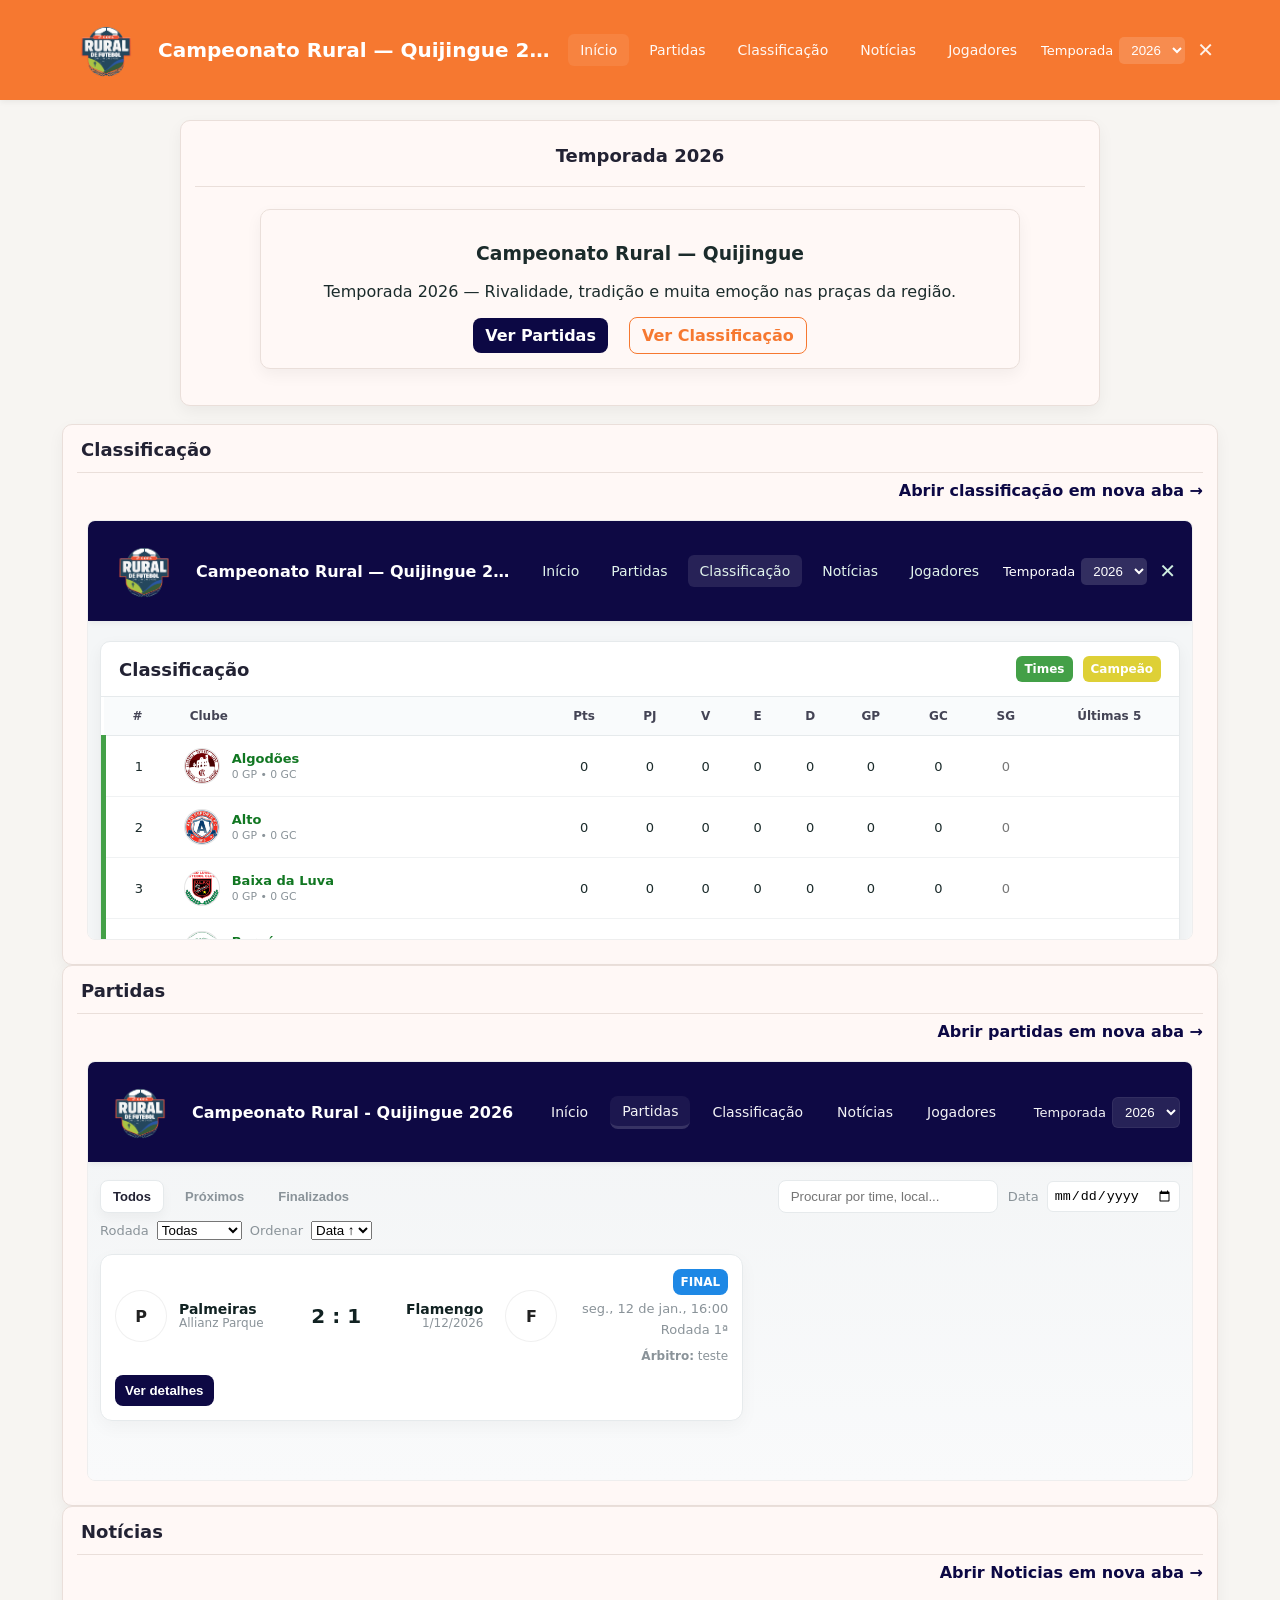
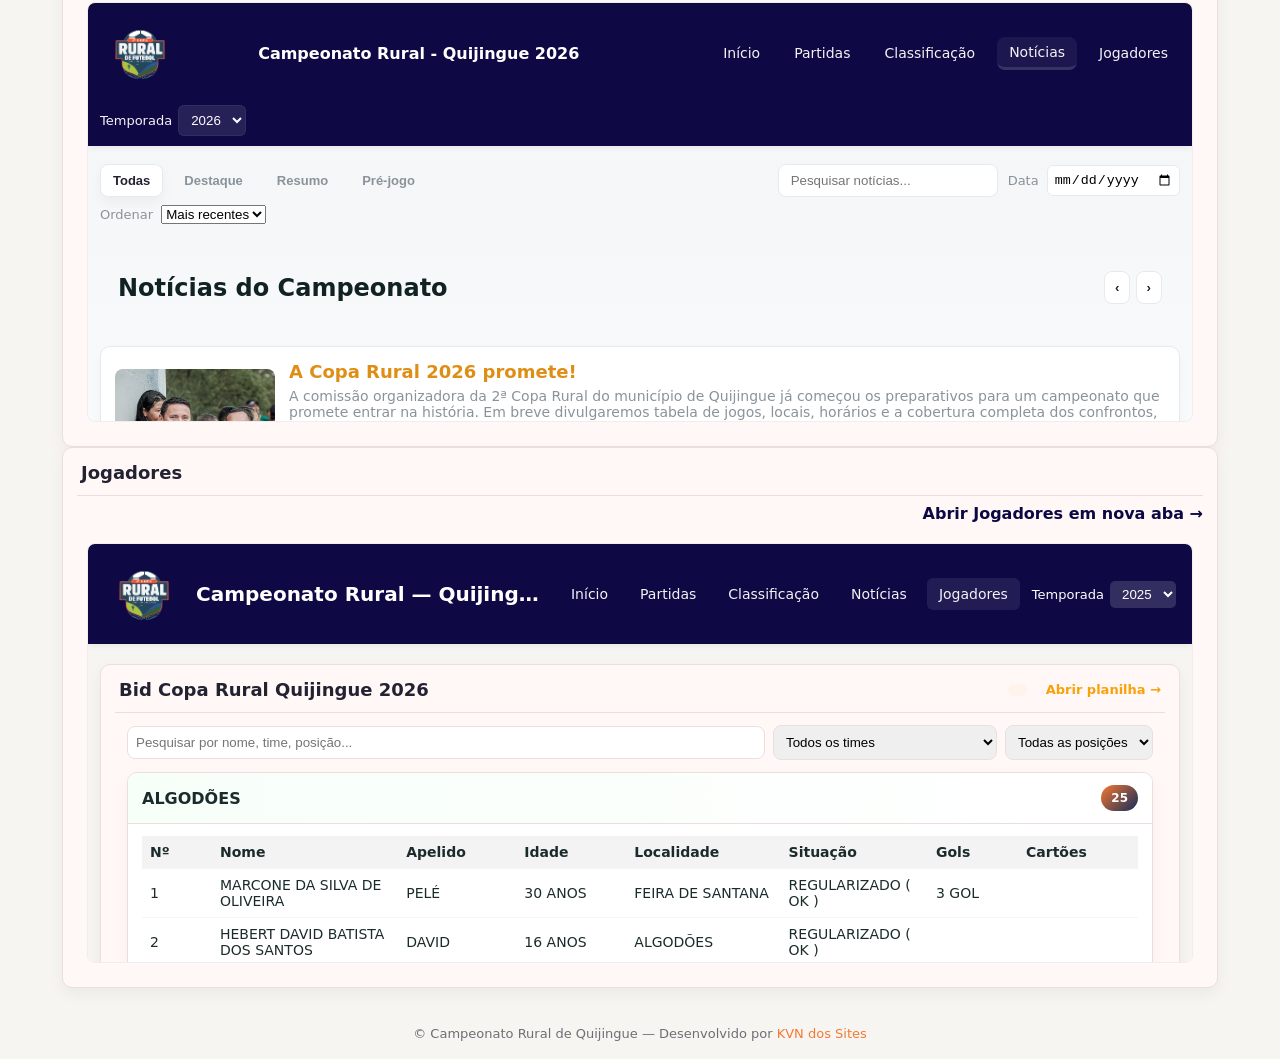
<file: index.html>
<!doctype html>
<html lang="pt-BR">
<head>
  <meta charset="utf-8" />
  <meta name="viewport" content="width=device-width,initial-scale=1" />
  <title>Campeonato Rural de Quijingue — Temporada 2026</title>
  <link rel="stylesheet" href="styles/index.css">
  <link rel="manifest" href="manifest.json">
  <meta name="theme-color" content="#0f172a">

</head>
<body>

<header class="topbar">
  <div class="topbar-inner">
     <img src="imgs/LOGORURAL.png" alt="Logo do Campeonato Rural" class="logo">
    <div class="brand">
      <a href="#home" class="brand-title">Campeonato Rural — Quijingue 2026</a>
    </div>

    <nav class="topnav">
      <a href="index.html" class="nav-link active">Início</a>
      <a href="partidas.html" class="nav-link">Partidas</a>
      <a href="classificacao.html" class="nav-link">Classificação</a>
      <a href="noticias.html" class="nav-link ">Notícias</a>
      <a href="players.html" class="nav-link">Jogadores</a>
      
    
    </nav>

    <div class="controls">
      <label class="season-label">Temporada
        <select id="season">
          <option value="2026">2026</option>
        </select>
      </label>
    </div>

    <a class="close" href="#" title="Fechar">✕</a>
  </div>
</header>

<main class="page" id="home">
  <section class="content">
    <div class="hero-card table-card">
      <div class="table-header">
        <h2>Temporada <span id="season-title">2026</span></h2>
        <div class="legend">
    
        </div>
      </div>

      <div class="intro-grid">
        <div class="intro card">
          <h3>Campeonato Rural — Quijingue</h3>
          <p>Temporada 2026 — Rivalidade, tradição e muita emoção nas praças da região.</p>
          <div style="margin-top:12px;">
            <a href="partidas.html" class="btn">Ver Partidas</a>
            <a href="classificacao.html" class="btn outline">Ver Classificação</a>
          </div>
        </div>

       
        </div>

        <!-- Próxima Partida removida -->
      </div>
    </div>

    <!-- Area de inclusão com IFRAME: Classificação -->
    <div class="table-card" id="classificacao-include">
      <div class="table-header">
        <h2>Classificação </h2>
      </div>
      <div class="include-controls">
        <a class="link" href="classificacao.html" target="_blank" rel="noopener">Abrir classificação em nova aba →</a>
      </div>
      <div class="embed-card">
        <iframe id="iframe-classificacao" class="embed-frame" src="classificacao.html" title="Classificação"></iframe>
      </div>
    </div>

    <!-- Area de inclusão com IFRAME: Partidas -->
    <div class="table-card" id="partidas-include">
      <div class="table-header">
        <h2>Partidas</h2>
      </div>
      <div class="include-controls">
        <a class="link" href="partidas.html" target="_blank" rel="noopener">Abrir partidas em nova aba →</a>
      </div>
      <div class="embed-card">
        <iframe id="iframe-partidas" class="embed-frame" src="partidas.html" title="Partidas"></iframe>
      </div>
    </div>

    
    <!-- Area de inclusão com IFRAME: Noticias -->
    <div class="table-card" id="partidas-include">
      <div class="table-header">
        <h2>Notícias</h2>
      </div>
      <div class="include-controls">
        <a class="link" href="noticias.html" target="_blank" rel="noopener">Abrir Noticias em nova aba →</a>
      </div>
      <div class="embed-card">
        <iframe id="iframe-partidas" class="embed-frame" src="noticias.html" title="Noticias"></iframe>
      </div>
    </div>

    <!-- Area de inclusão com IFRAME: Noticias -->
    <div class="table-card" id="partidas-include">
      <div class="table-header">
        <h2>Jogadores</h2>
      </div>
      <div class="include-controls">
        <a class="link" href="players.html" target="_blank" rel="noopener">Abrir Jogadores em nova aba →</a>
      </div>
      <div class="embed-card">
        <iframe id="iframe-partidas" class="embed-frame" src="players.html" title="Players"></iframe>
      </div>
    </div>

  </section>
</main>

<footer style="text-align:center;padding:18px;color:var(--muted);font-size:13px;">
  © Campeonato Rural de Quijingue — Desenvolvido por <span><a href="https://kvndossites.github.io/portf-lio/" target="_blank">KVN dos Sites</a></span>
</footer>

<script src="scripts/index.js"></script>
</body>
</html>
</file>
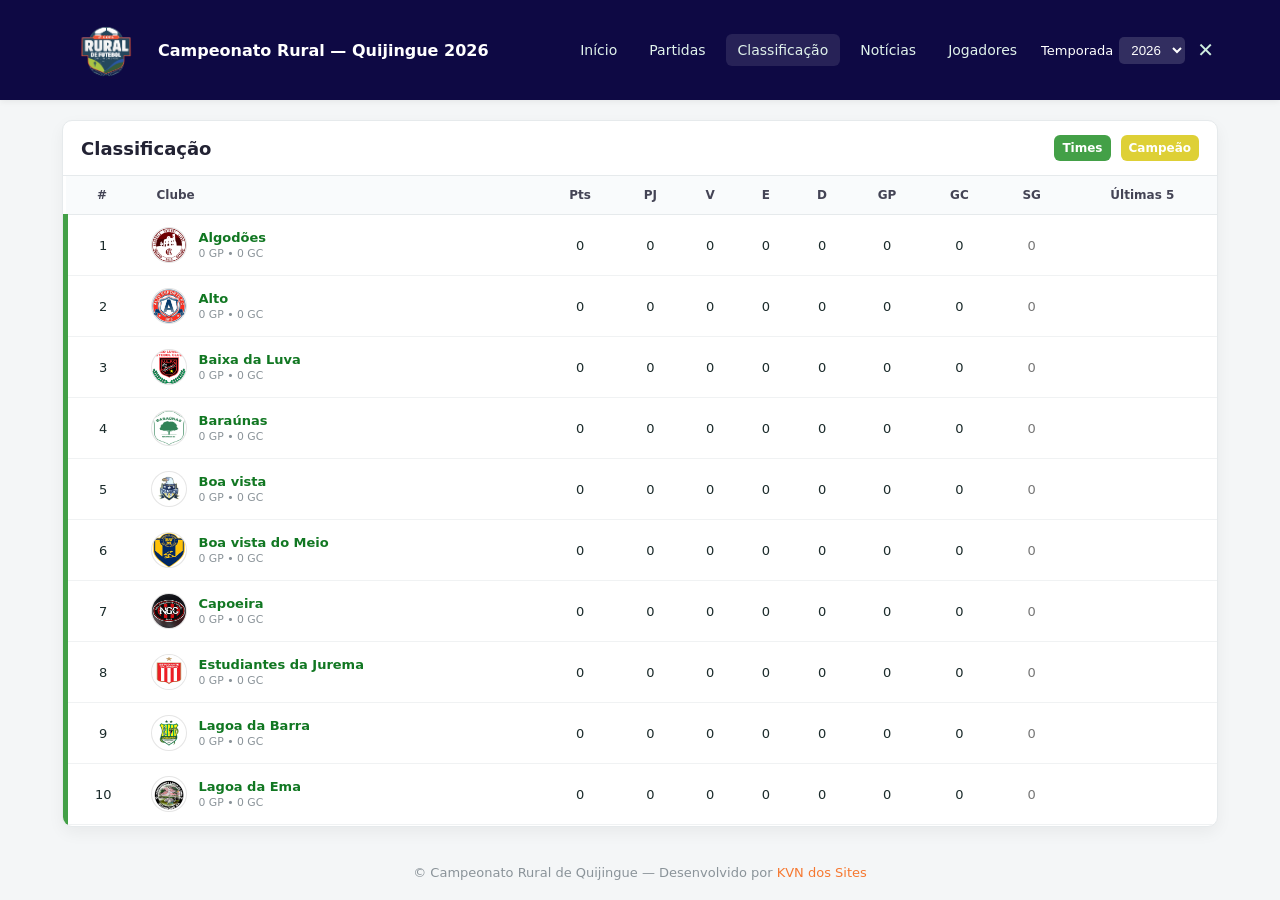
<file: classificacao.html>
<!doctype html>
<html lang="pt-BR">

<head>
  <meta charset="utf-8" />
  <meta name="viewport" content="width=device-width,initial-scale=1" />
  <title>Classificação copa Rural</title>
  <link rel="stylesheet" href="styles/styles.css">
</head>

<body>

  <header class="topbar">
    <div class="topbar-inner">
      <img
        src="imgs/LOGORURAL.png"
        alt="Logo do Campeonato Rural" class="logo">

      <div class="brand">
        <a href="#home" class="brand-title">Campeonato Rural — Quijingue 2026</a>
      </div>


      <nav class="topnav">
        <a href="index.html" class="nav-link">Início</a>
        <a href="partidas.html" class="nav-link">Partidas</a>
        <a href="classificacao.html" class="nav-link active">Classificação</a>
        <a href="noticias.html" class="nav-link ">Notícias</a>
        <a href="players.html" class="nav-link">Jogadores</a>
      
      </nav>


      <div class="controls">
        <label class="season-label">Temporada
          <select id="season">
            <option value="2026">2026</option>
            <option value="2025">2025</option>
          </select>
        </label>
      </div>

      <a class="close" href="#" title="Fechar">✕</a>
    </div>
  </header>

  <main class="page">
    <section class="content">
      <div class="table-card">
        <div class="table-header">
          <h2>Classificação</h2>
          <div class="legend">
            <span class="legend-item classificado">Times</span>
            <span class="legend-item eli">Campeão</span>
          </div>
        </div>

        <div class="table-wrap">
          <table class="standings" aria-label="Tabela de classificação">
            <thead>
              <tr>
                <th class="col-pos">#</th>
                <th class="col-club">Clube</th>
                <th class="col-pts">Pts</th>
                <th class="col-pj">PJ</th>
                <th class="col-v">V</th>
                <th class="col-e">E</th>
                <th class="col-d">D</th>
                <th class="col-gp">GP</th>
                <th class="col-gc">GC</th>
                <th class="col-sg">SG</th>
                <th class="col-form">Últimas 5</th>
              </tr>
            </thead>
            <tbody id="table-body">
              
            </tbody>
          </table>
        </div>
      </div>
    </section>
  </main>
  <footer style="text-align:center;padding:18px;color:var(--muted);font-size:13px;">
  © Campeonato Rural de Quijingue — Desenvolvido por <span><a href="https://kvndossites.github.io/portf-lio/" target="_blank">KVN dos Sites</a></span>
</footer>


  <script src="scripts/scripts.js"></script>
</body>

</html>
</file>
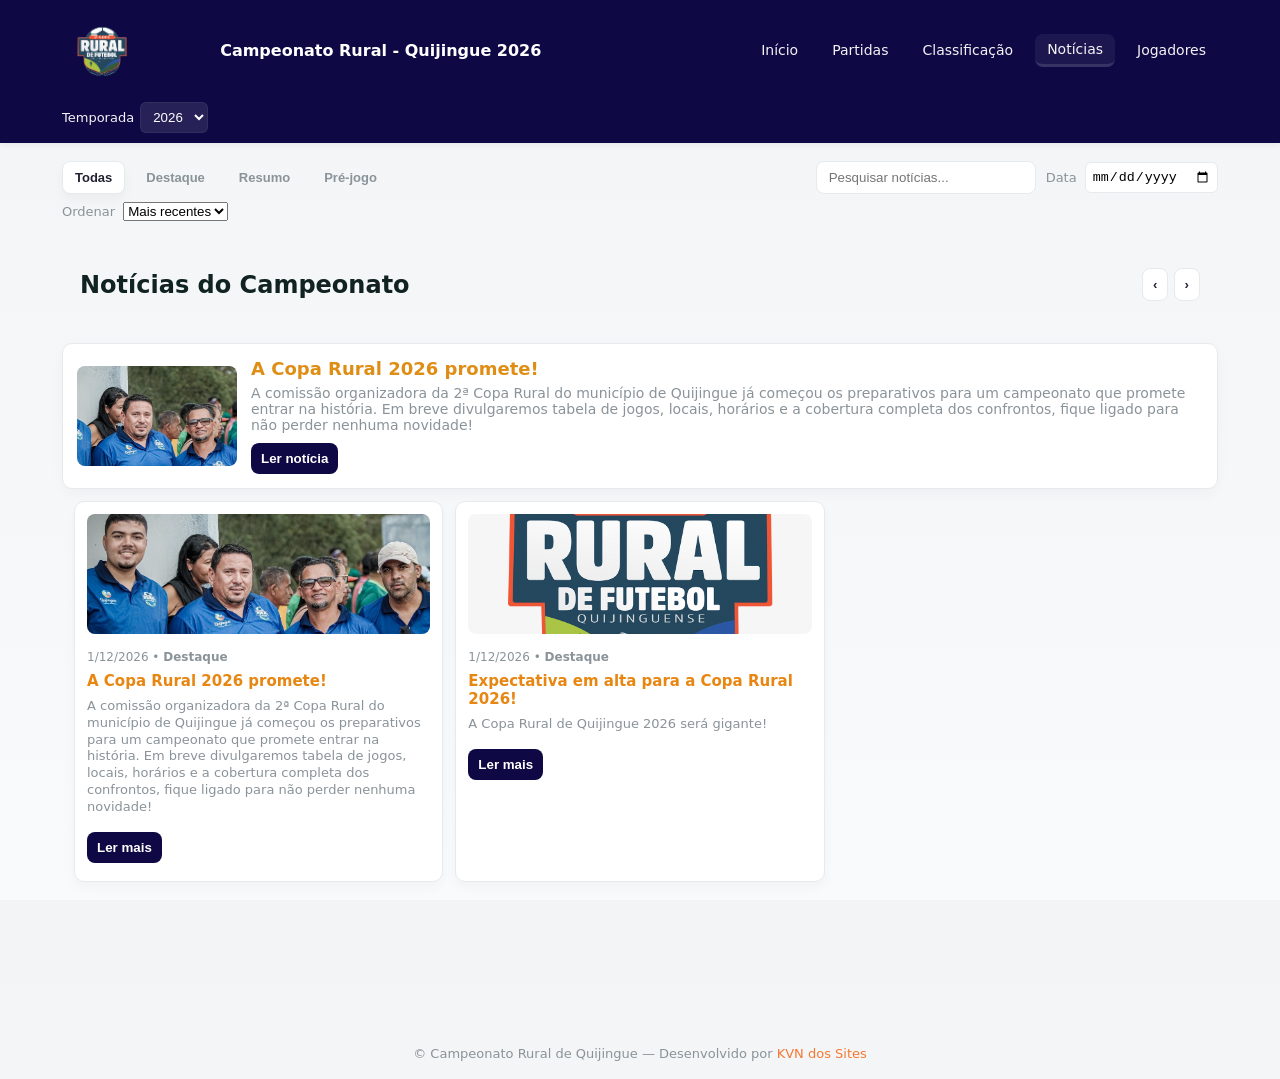
<file: noticias.html>
<!doctype html>
<html lang="pt-BR">
<head>
  <meta charset="utf-8" />
  <meta name="viewport" content="width=device-width,initial-scale=1" />
  <title>Notícias — Campeonato Rural</title>
  <link rel="stylesheet" href="styles/noticias.css">
</head>
<body>
<header class="topbar">
  <div class="topbar-inner">
    <img src="imgs/LOGORURAL.png" alt="Logo do Campeonato Rural" class="logo">
     <div class="brand">
      <a href="index.html" class="brand-title">Campeonato Rural - Quijingue 2026</a>
    </div>

    <nav class="topnav">
      <a href="index.html" class="nav-link ">Início</a>
      <a href="partidas.html" class="nav-link">Partidas</a>
      <a href="classificacao.html" class="nav-link">Classificação</a>
      <a href="noticias.html" class="nav-link active">Notícias</a>
      <a href="players.html" class="nav-link">Jogadores</a>
      
    </nav>

    <div class="controls">
      <label class="season-label">Temporada
        <select id="seasonSelect">
          <option value="2026">2026</option>
       </select>
      </label>
    </div>
  </div>
</header>

<main class="page news-page">
  <section class="filters">
    <div class="left">
      <div class="tabs" role="tablist">
        <button class="tab active" data-filter="all">Todas</button>
        <button class="tab" data-filter="Destaque">Destaque</button>
        <button class="tab" data-filter="Resumo">Resumo</button>
        <button class="tab" data-filter="Pré-jogo">Pré-jogo</button>
      </div>

      <div class="controls-row">
        <label class="small">
          Ordenar
          <select id="sortSelect">
            <option value="date_desc">Mais recentes</option>
            <option value="date_asc">Mais antigas</option>
          </select>
        </label>
      </div>
    </div>

    <div class="right">
      <input id="searchInput" type="search" placeholder="Pesquisar notícias..." />
      <label class="small">
        Data
        <input id="dateFilter" type="date" />
      </label>
    </div>
  </section>

  <!-- featured -->
  <section id="newsSection" class="news-section">
    <div class="table-header">
      <h2>Notícias do Campeonato</h2>
      <div class="news-controls">
        <button id="news-prev" class="btn ghost" aria-label="Anterior">‹</button>
        <button id="news-next" class="btn ghost" aria-label="Próximo">›</button>
      </div>
    </div>

    <div id="newsFeatured" class="news-featured" aria-live="polite">
      <!-- preenchido por JS -->
    </div>

    <div id="newsList" class="news-list" aria-live="polite">
      <!-- cards gerados por JS -->
    </div>

    <div class="pagination" id="newsPagination"></div>
  </section>
</main>

<!-- modal de leitura -->
<div id="newsModal" class="modal hidden" role="dialog" aria-hidden="true">
  <div class="modal-content" role="document">
    <button class="modal-close" id="modalClose">✕</button>
    <div id="modalBody"></div>
  </div>
</div>
<footer style="text-align:center;padding:18px;color:var(--muted);font-size:13px;">
  © Campeonato Rural de Quijingue — Desenvolvido por <span><a href="https://kvndossites.github.io/portf-lio/" target="_blank">KVN dos Sites</a></span>
</footer>


<script src="scripts/noticias.js"></script>
</body>
</html>
</file>
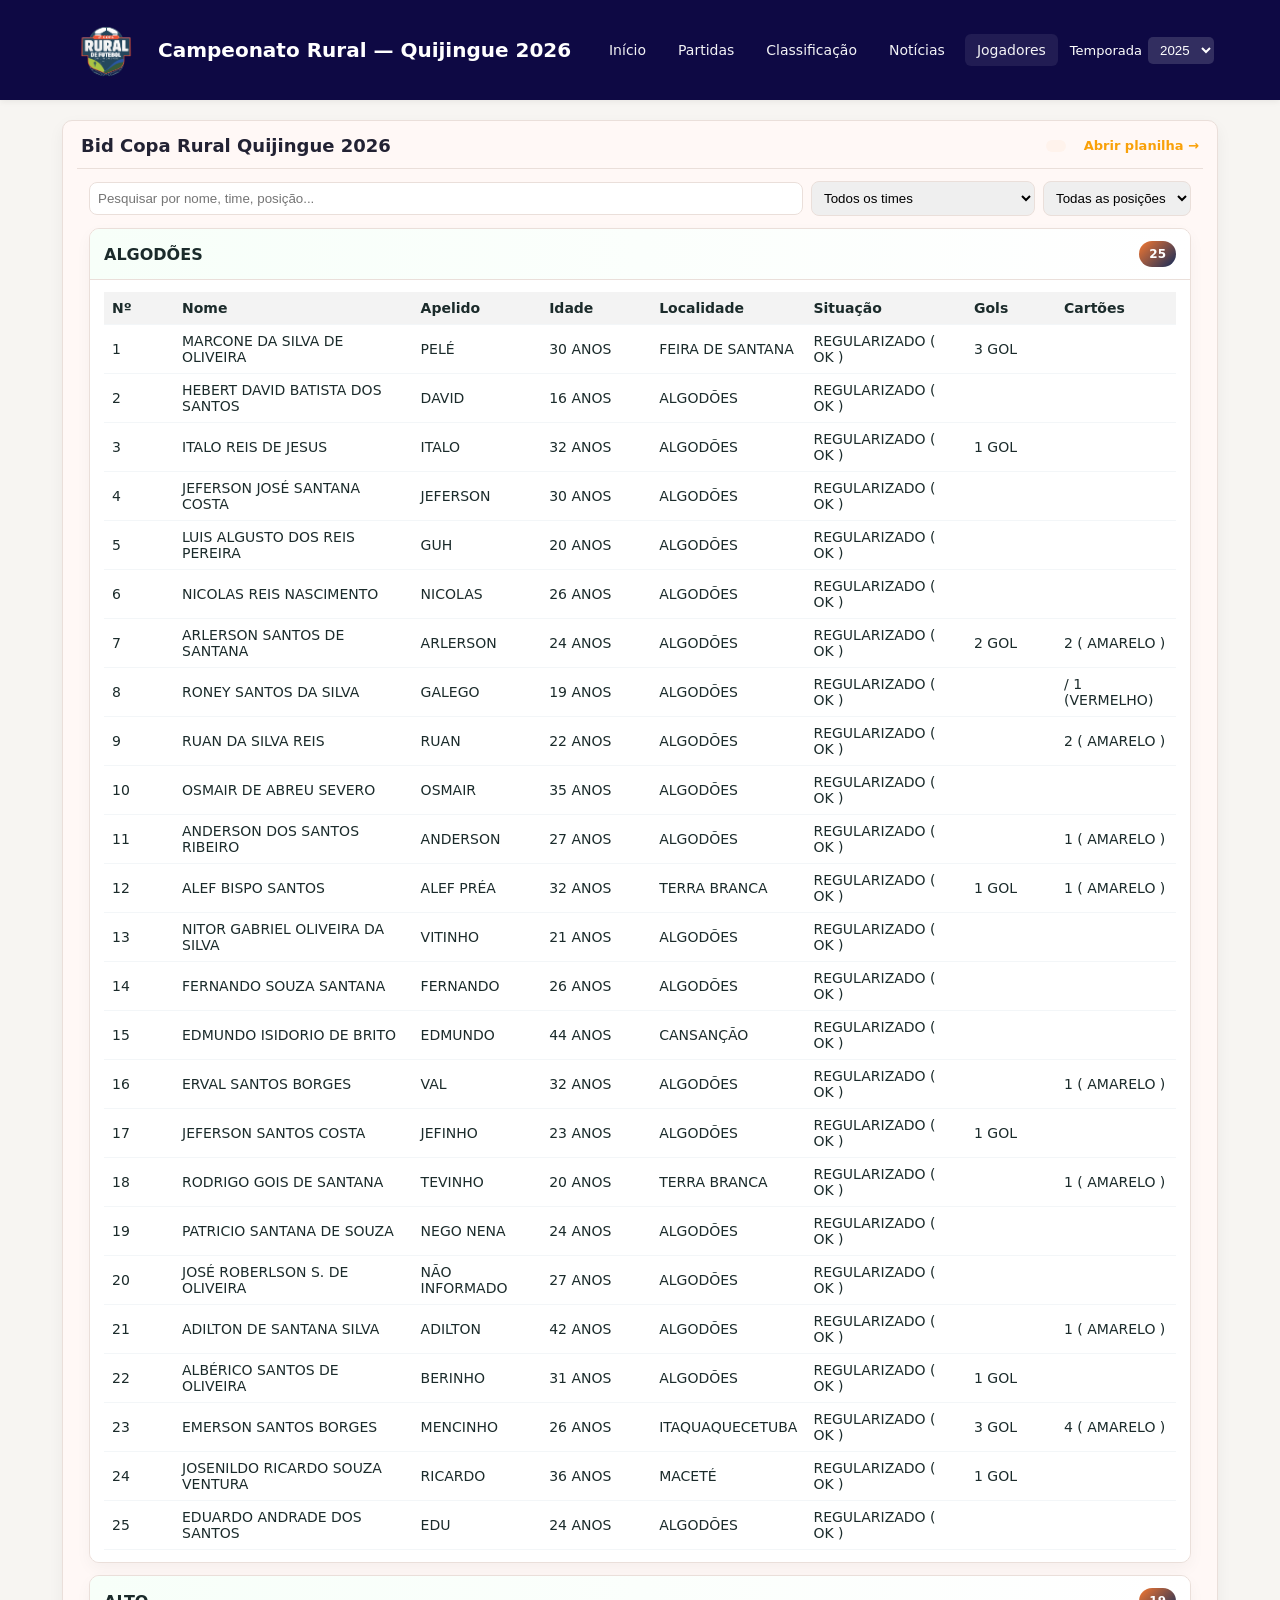
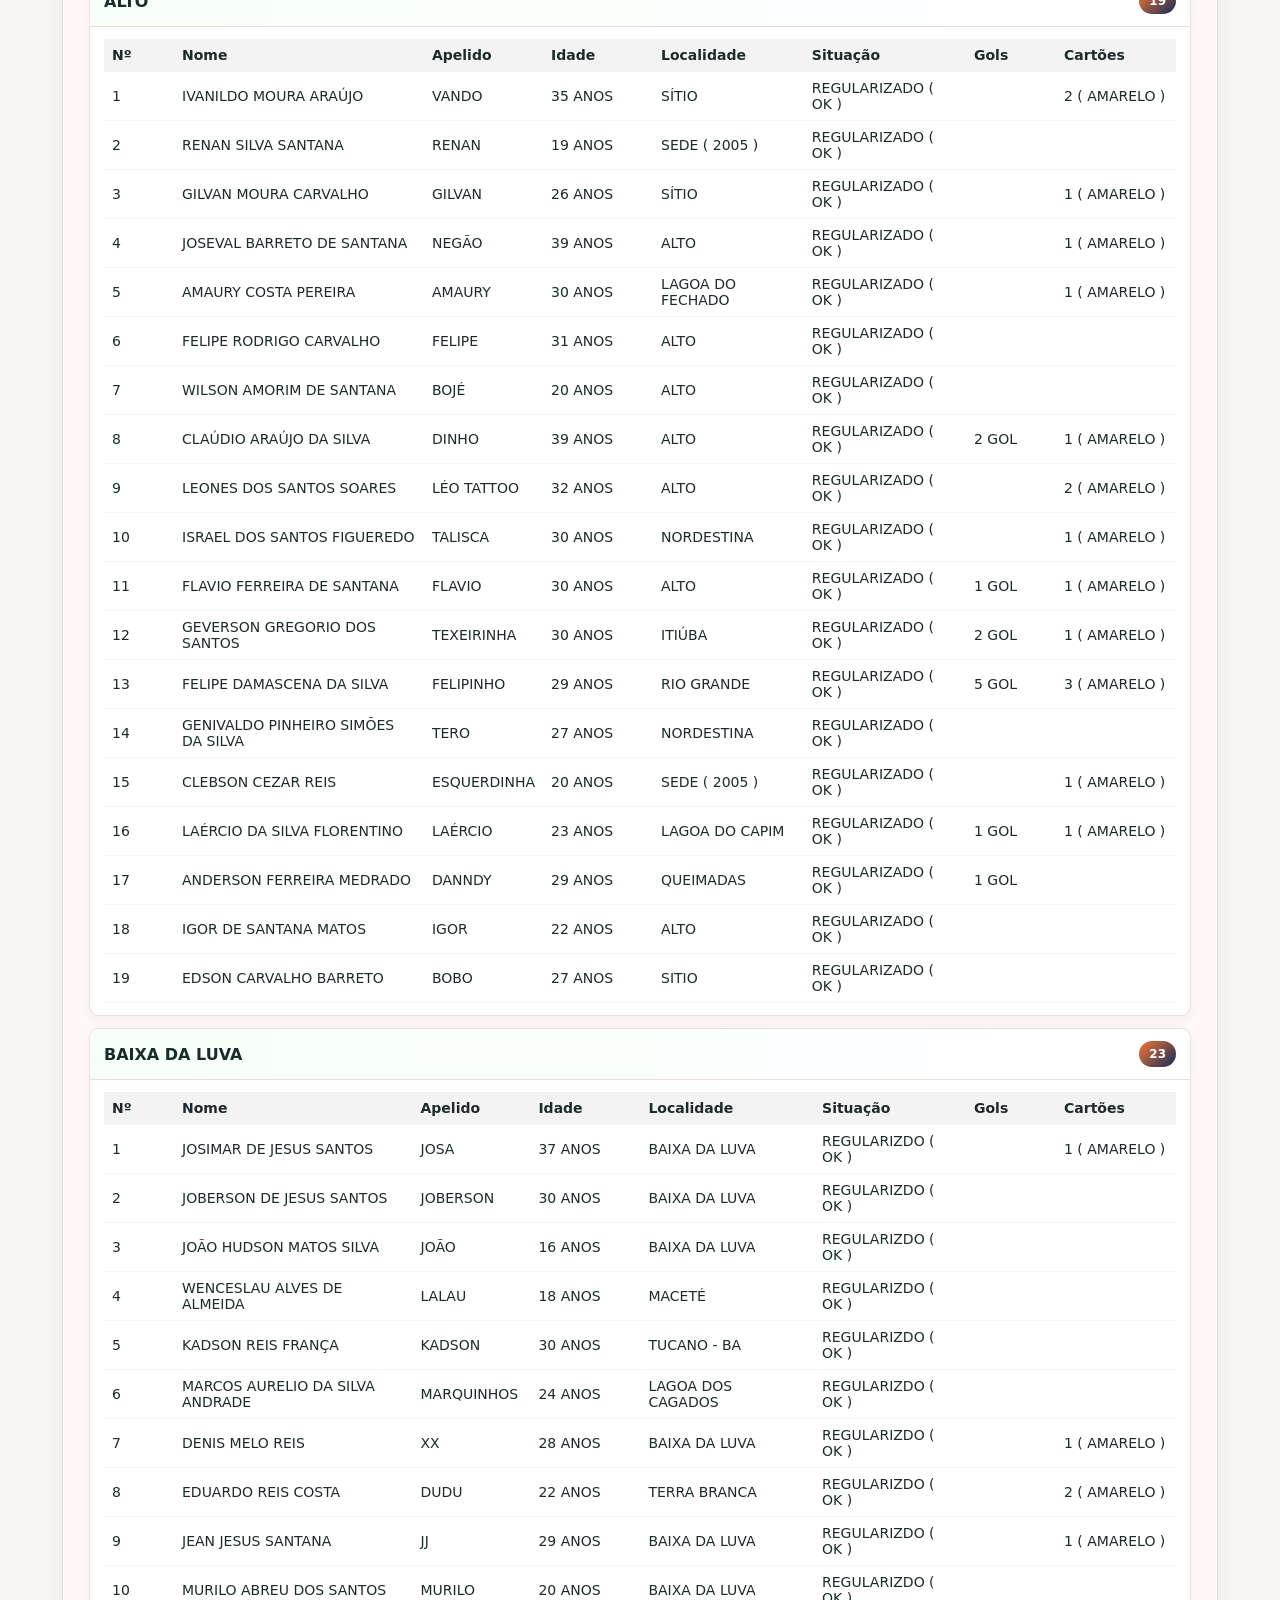
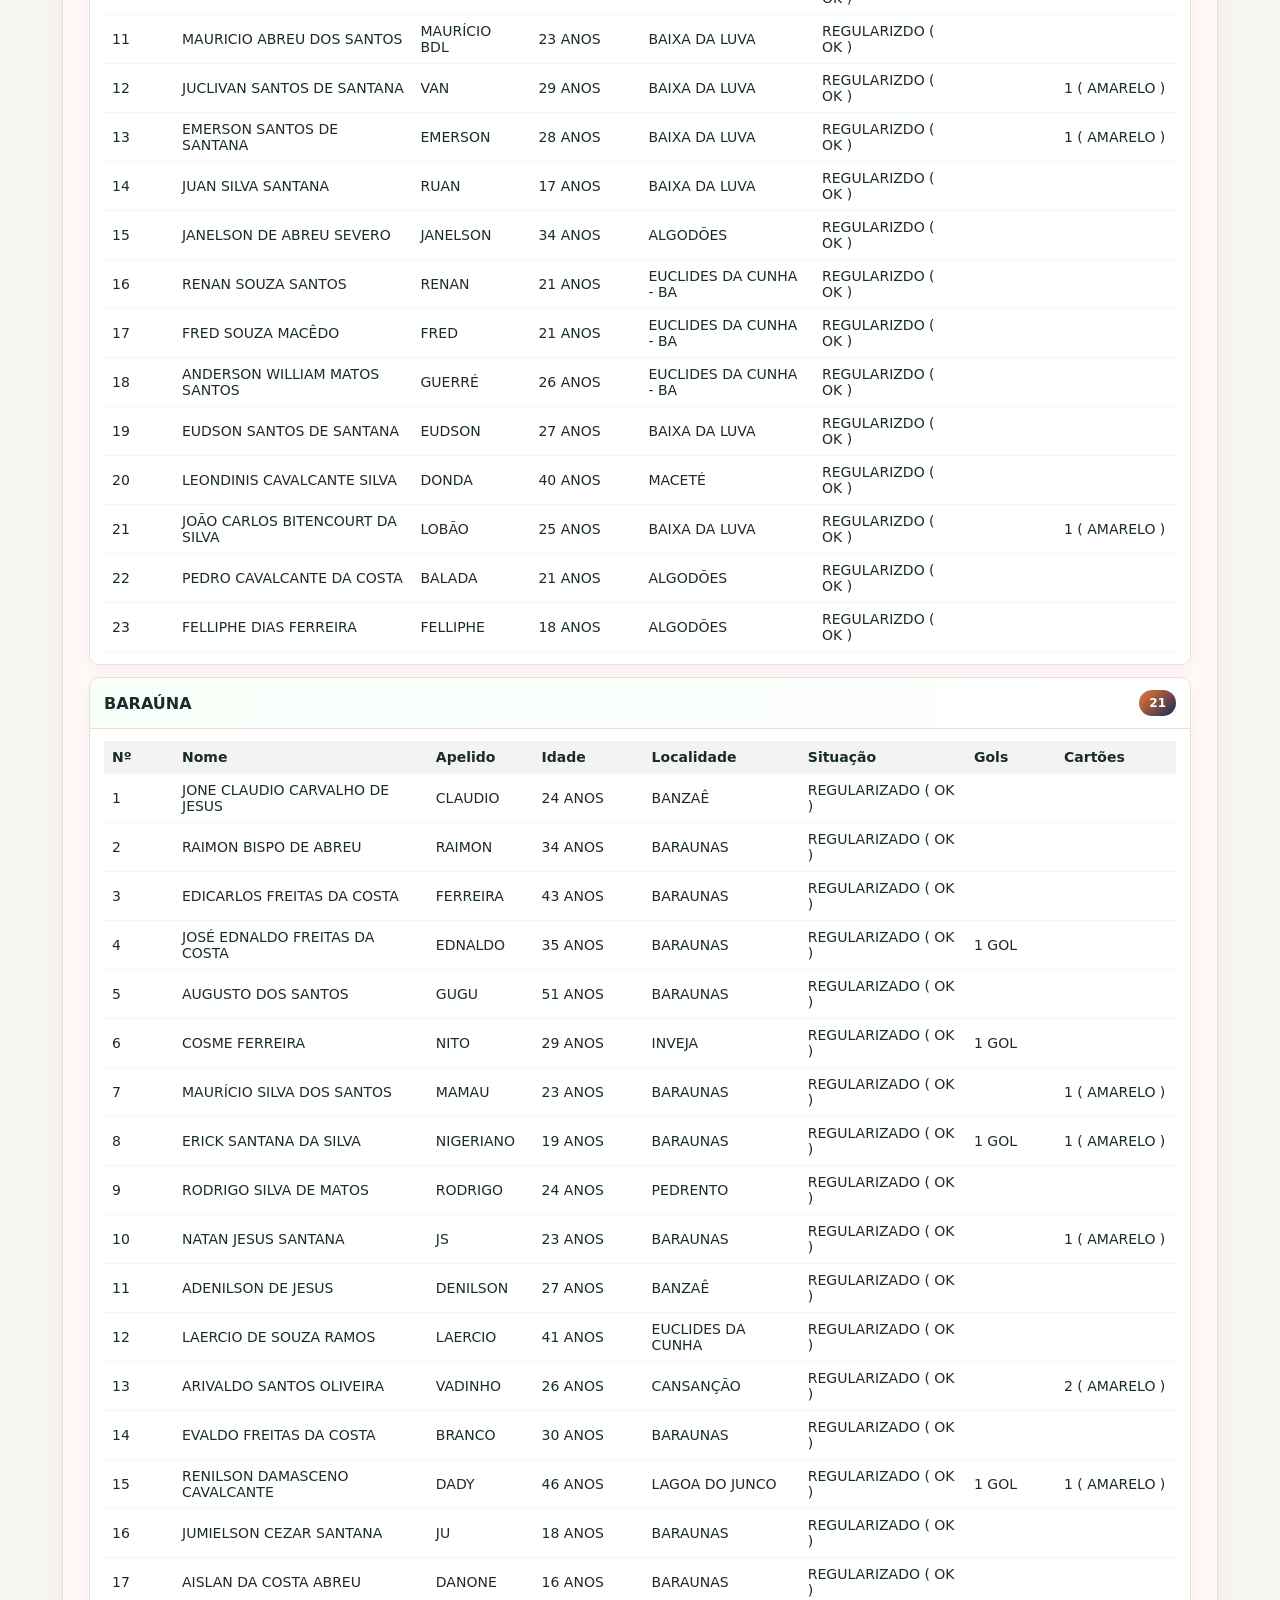
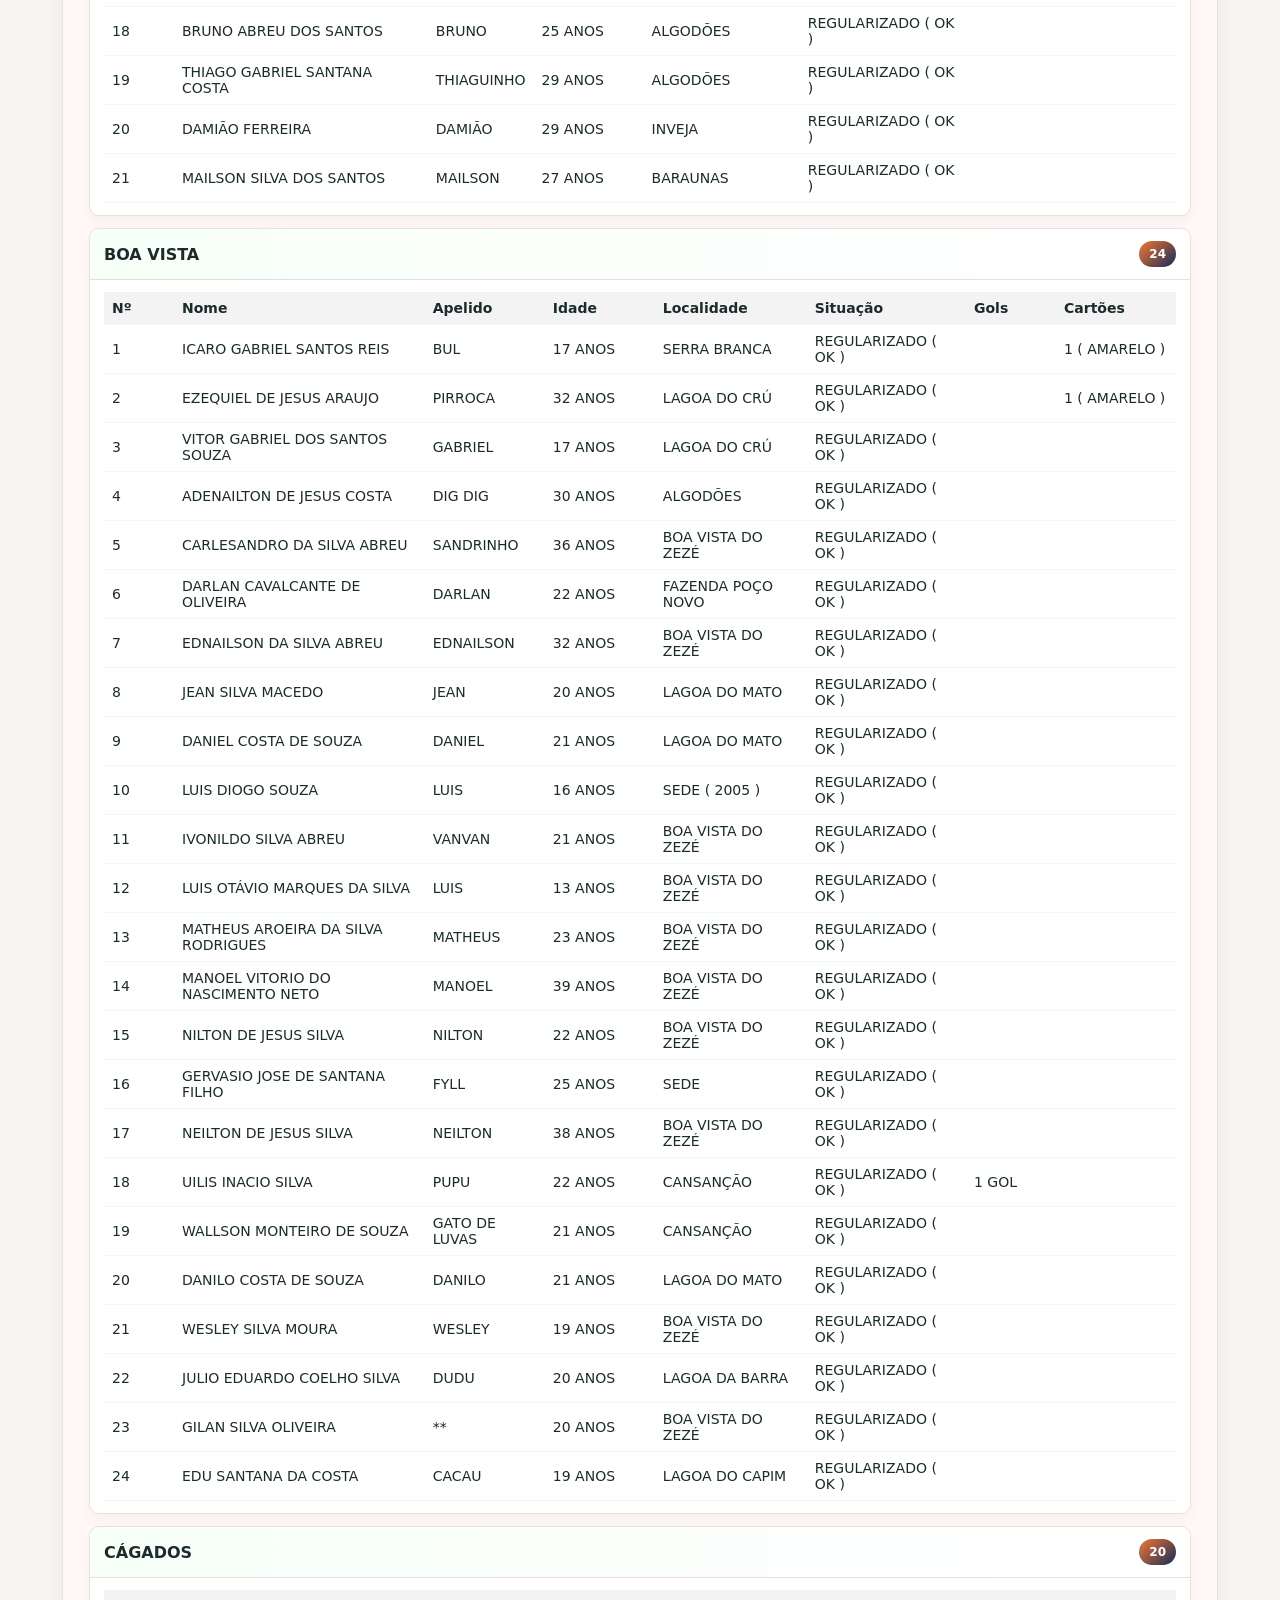
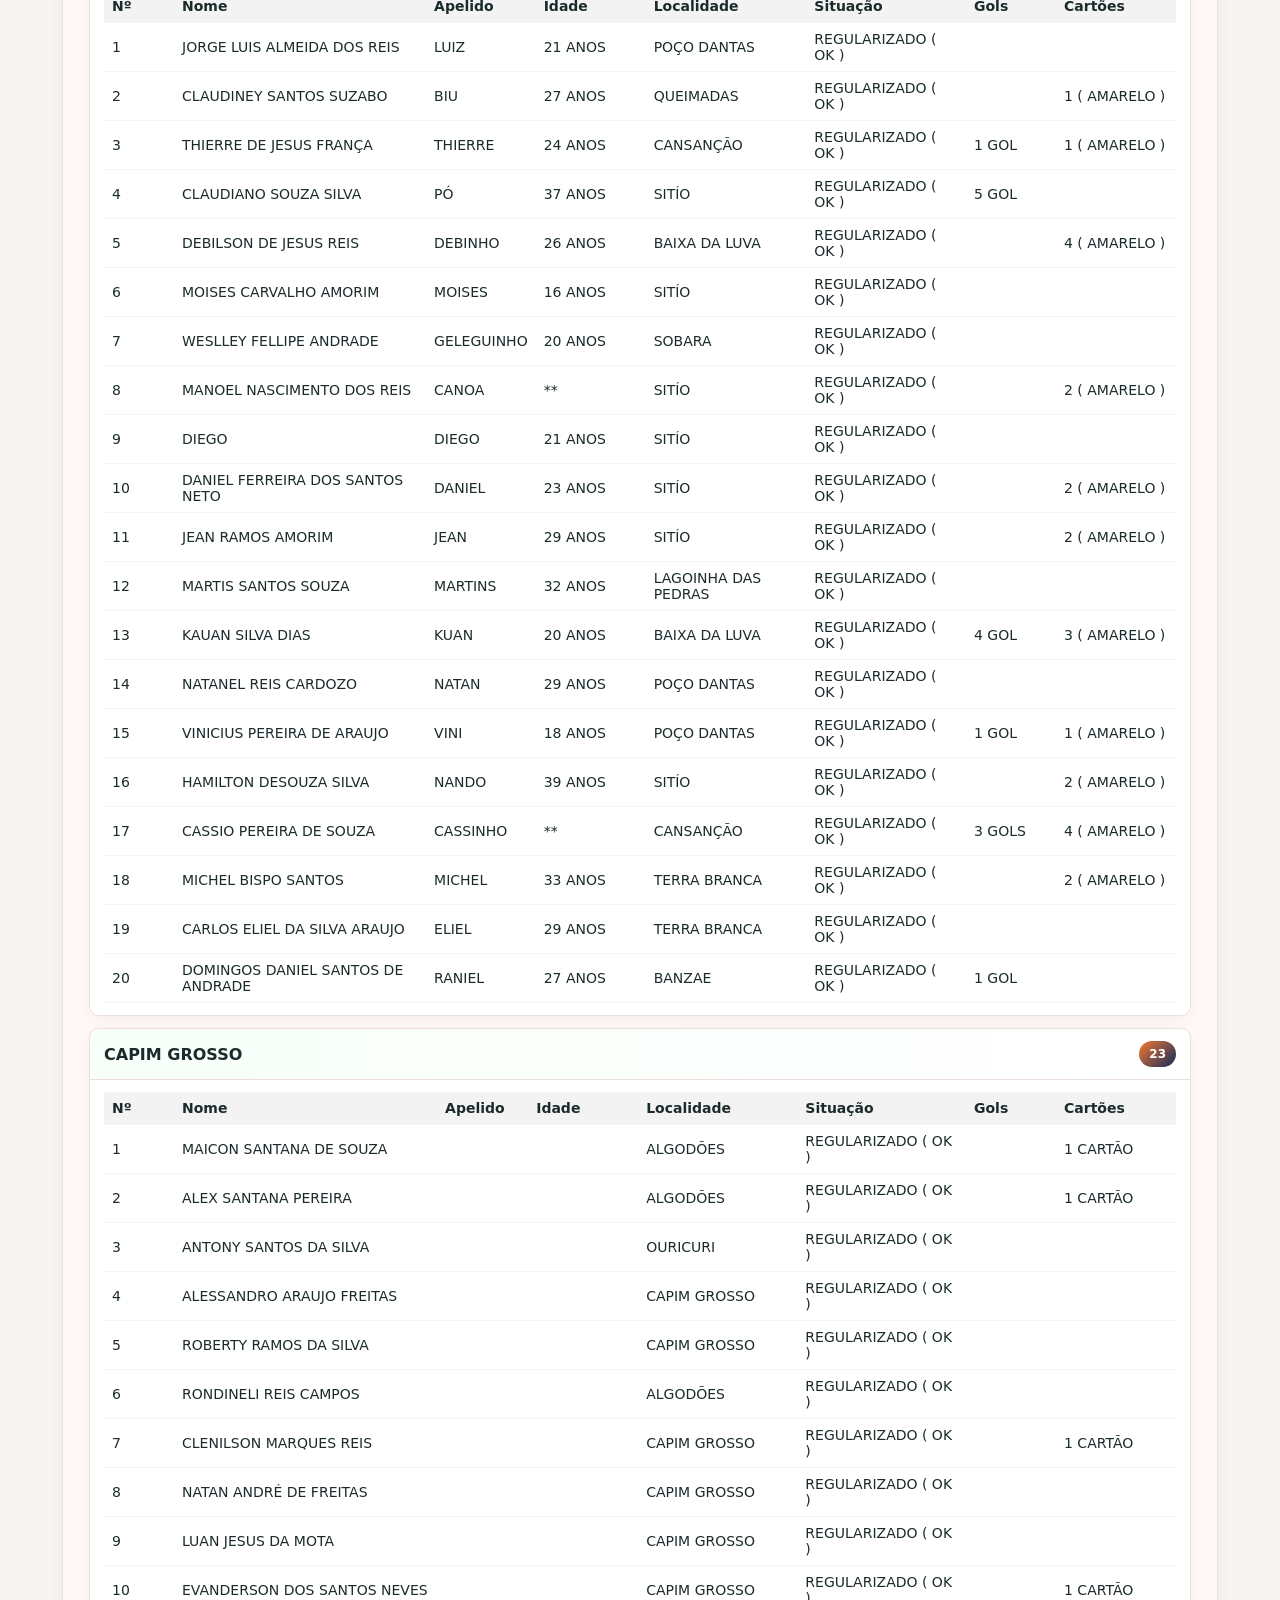
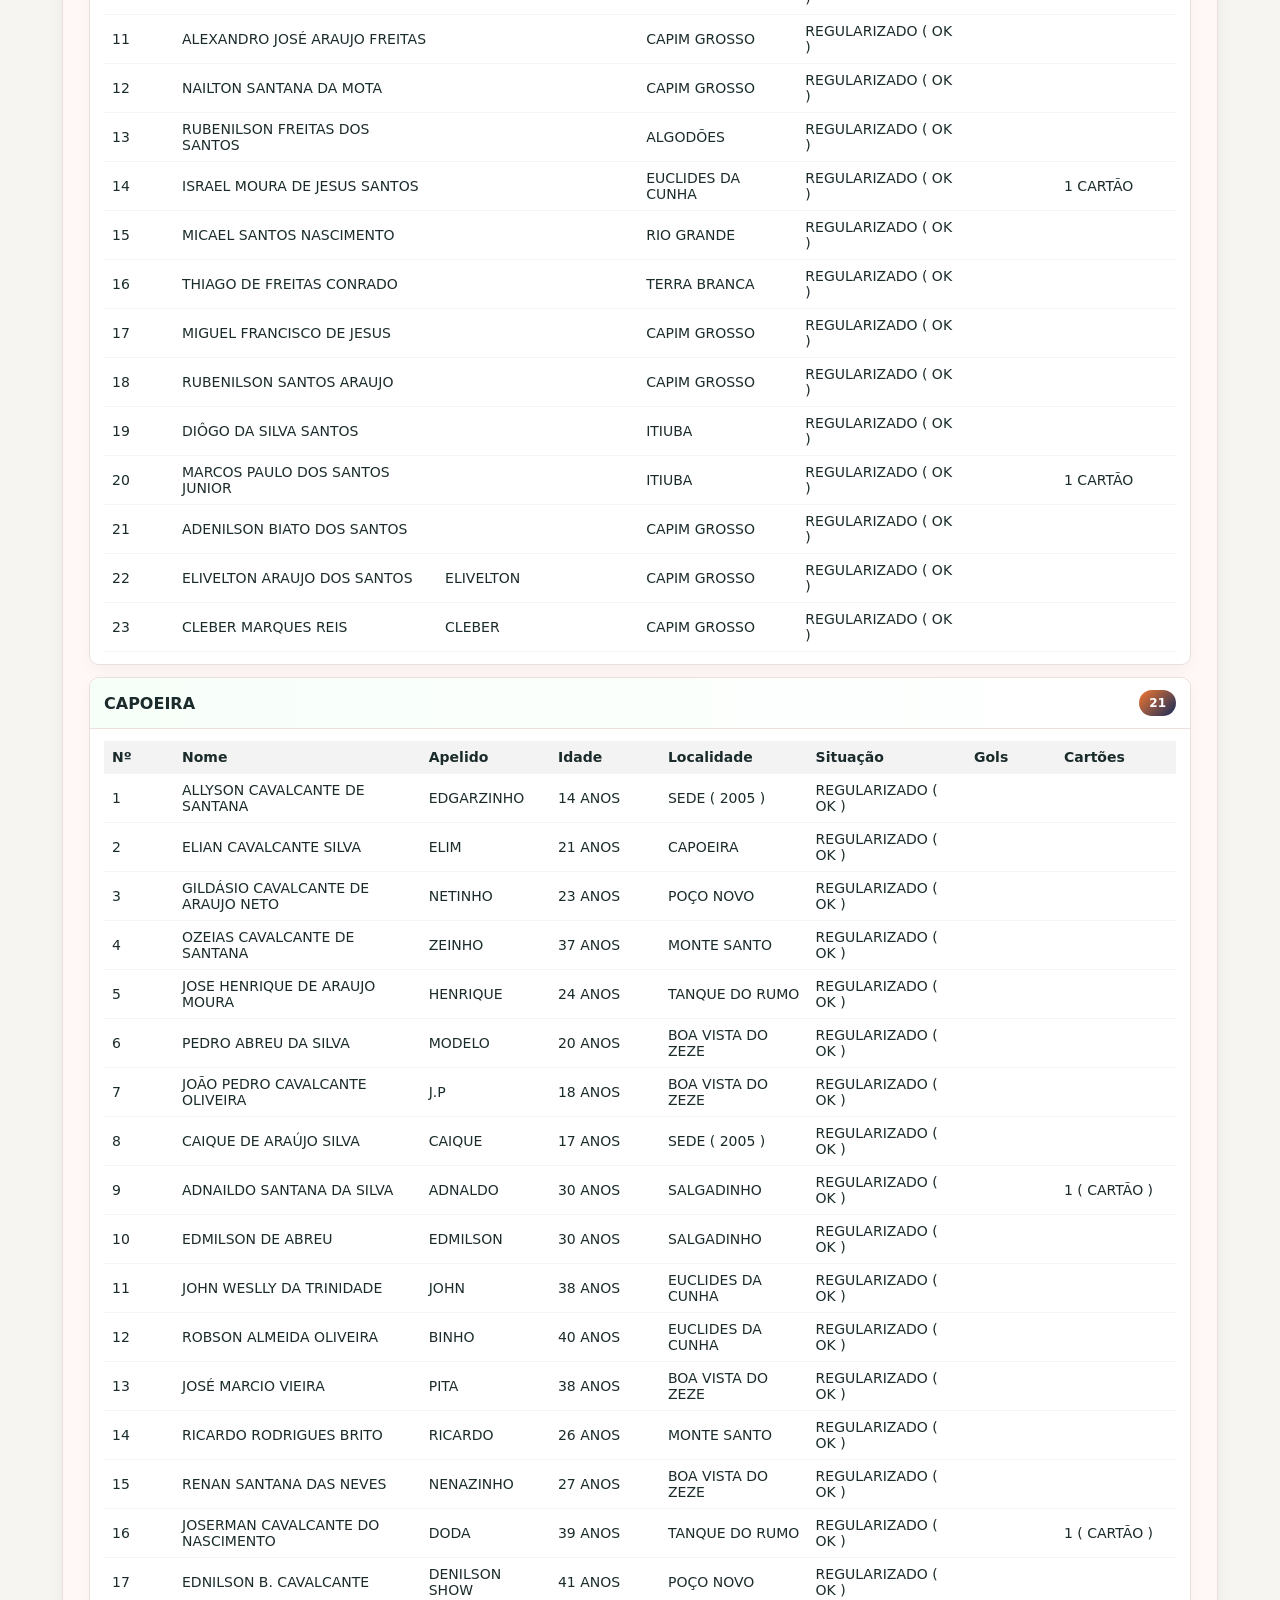
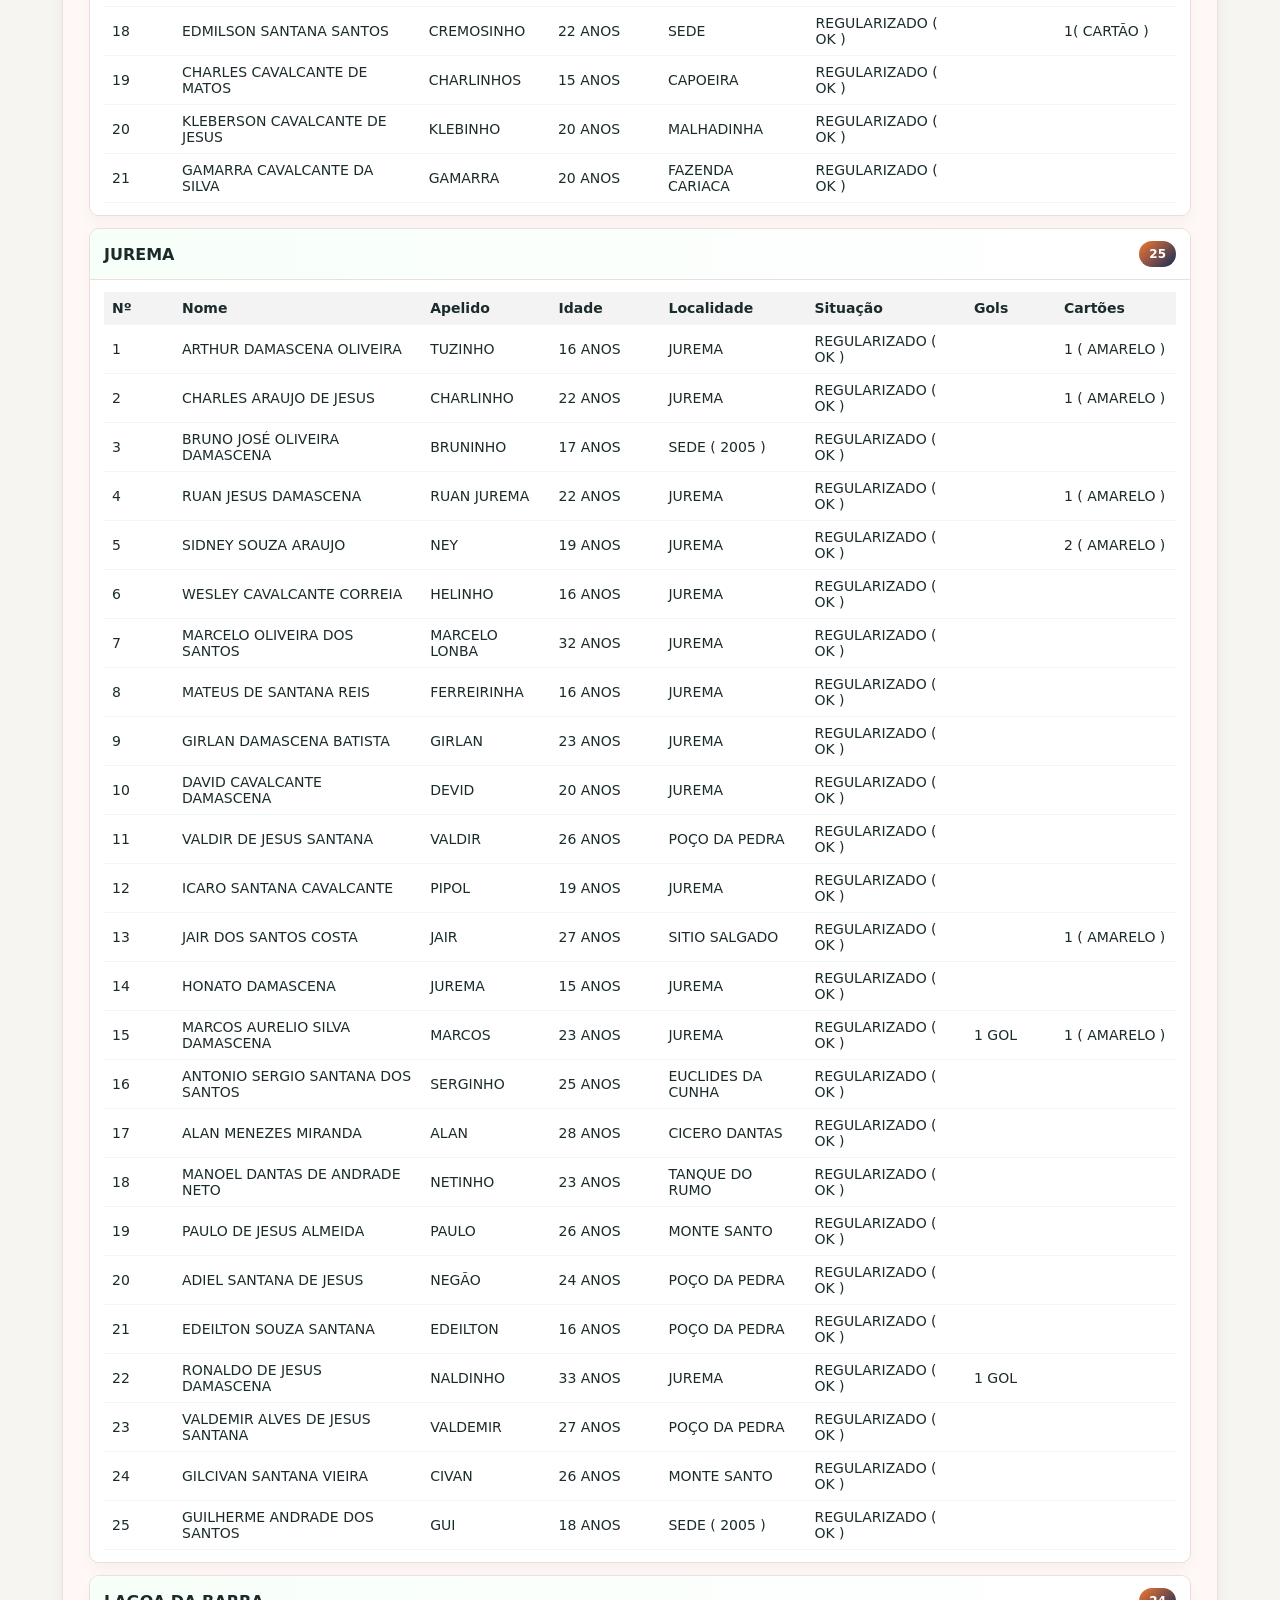
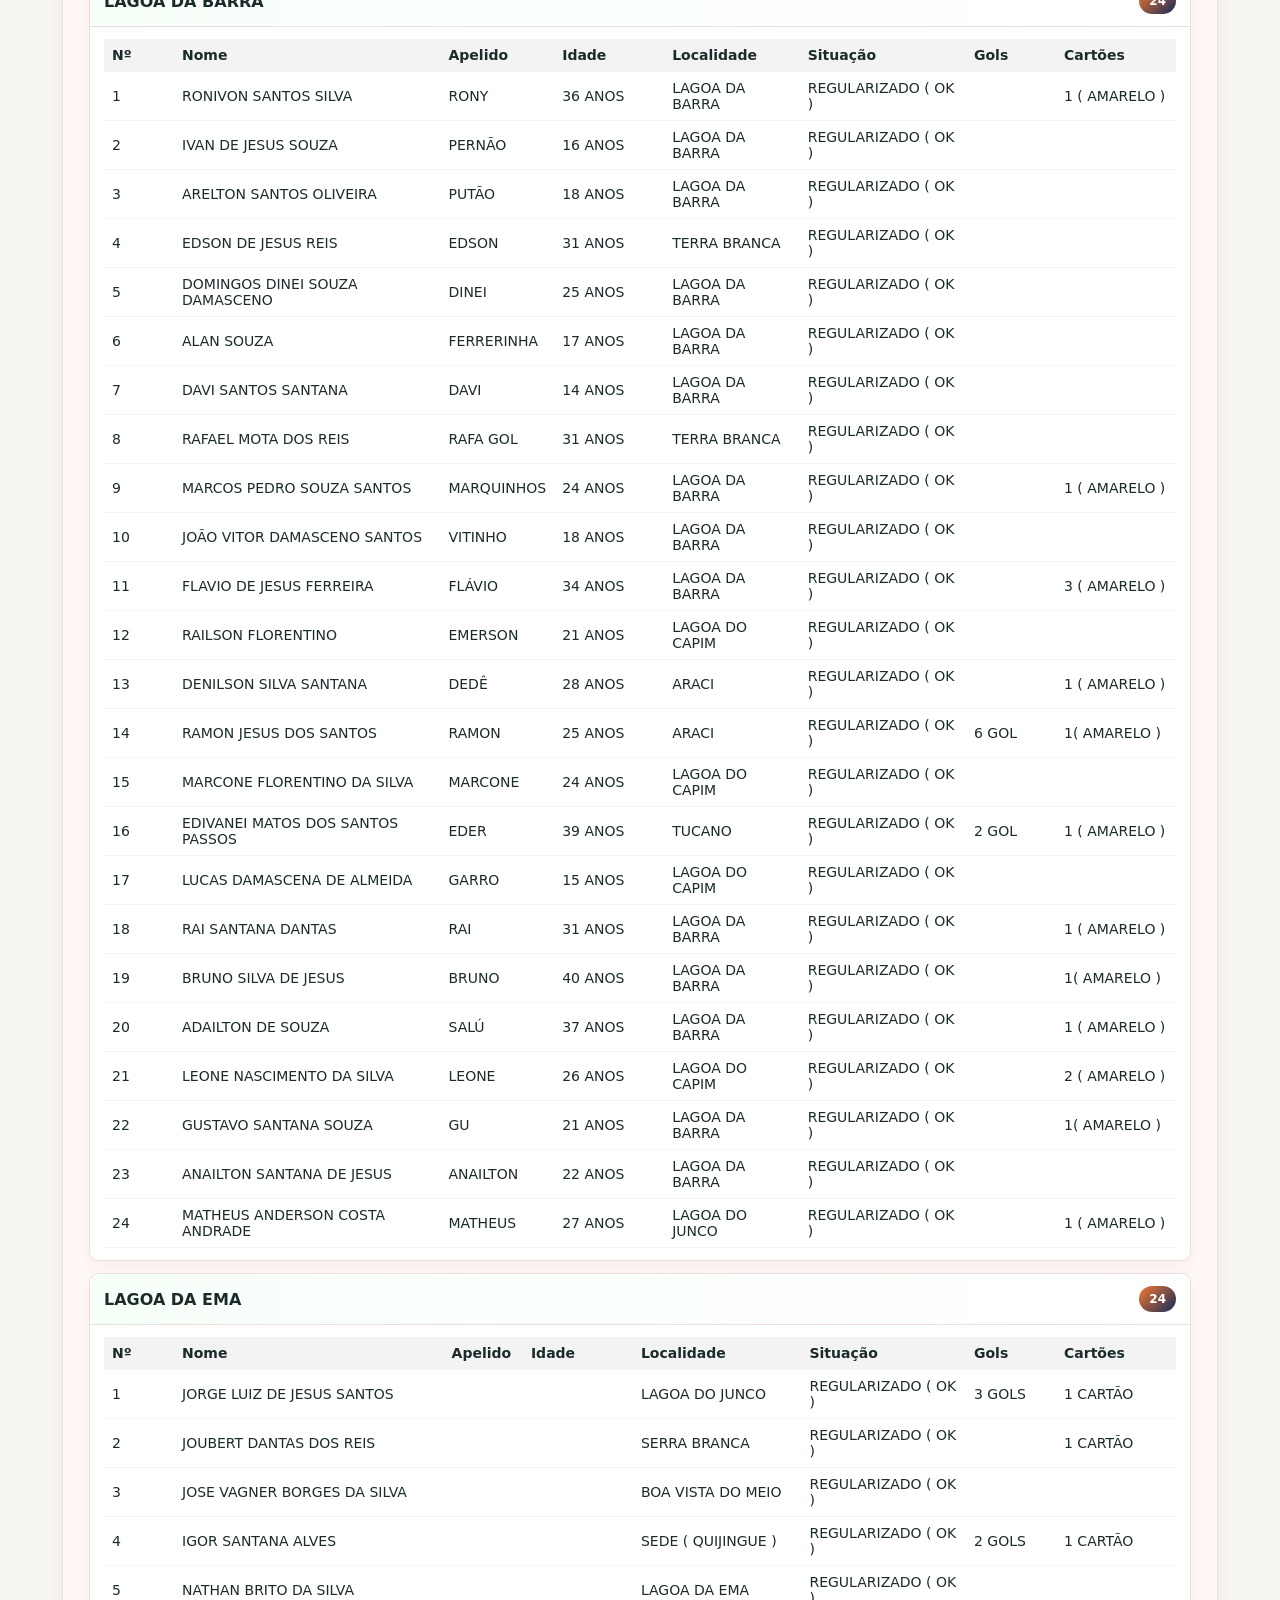
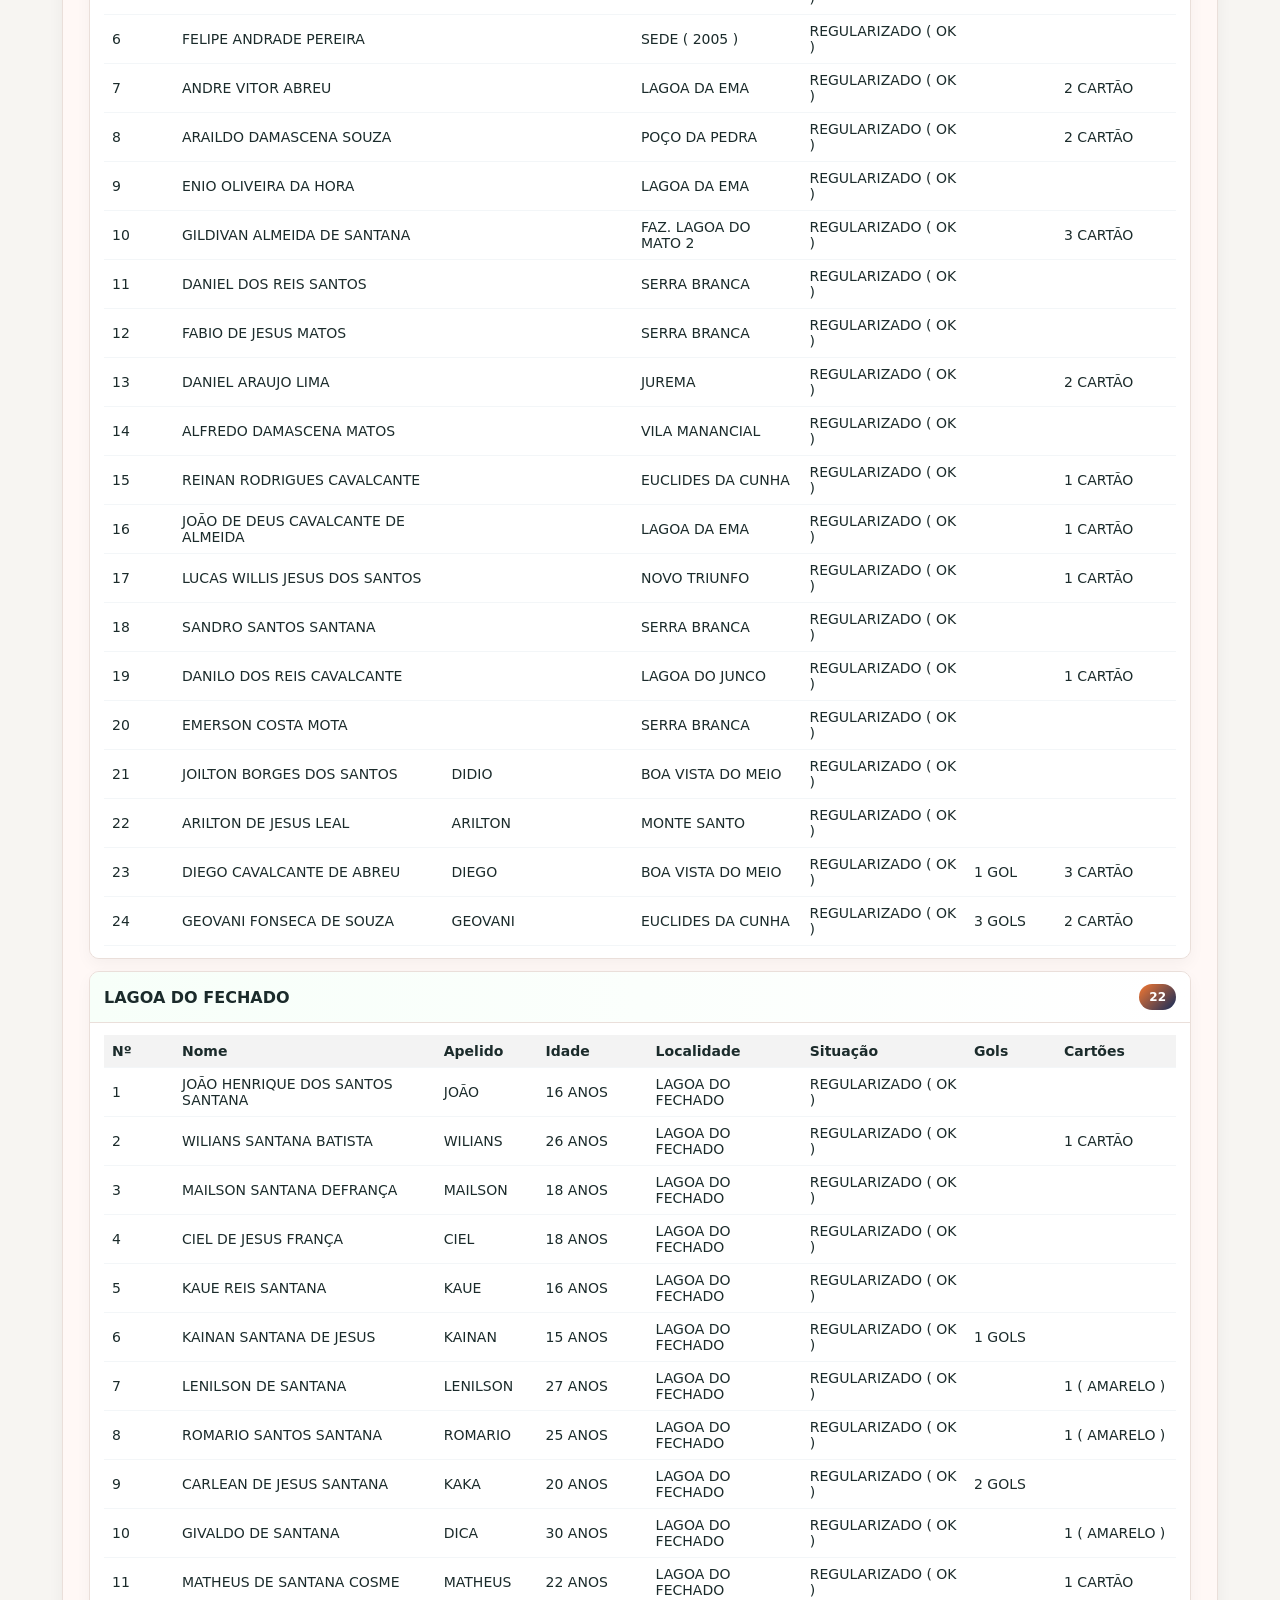
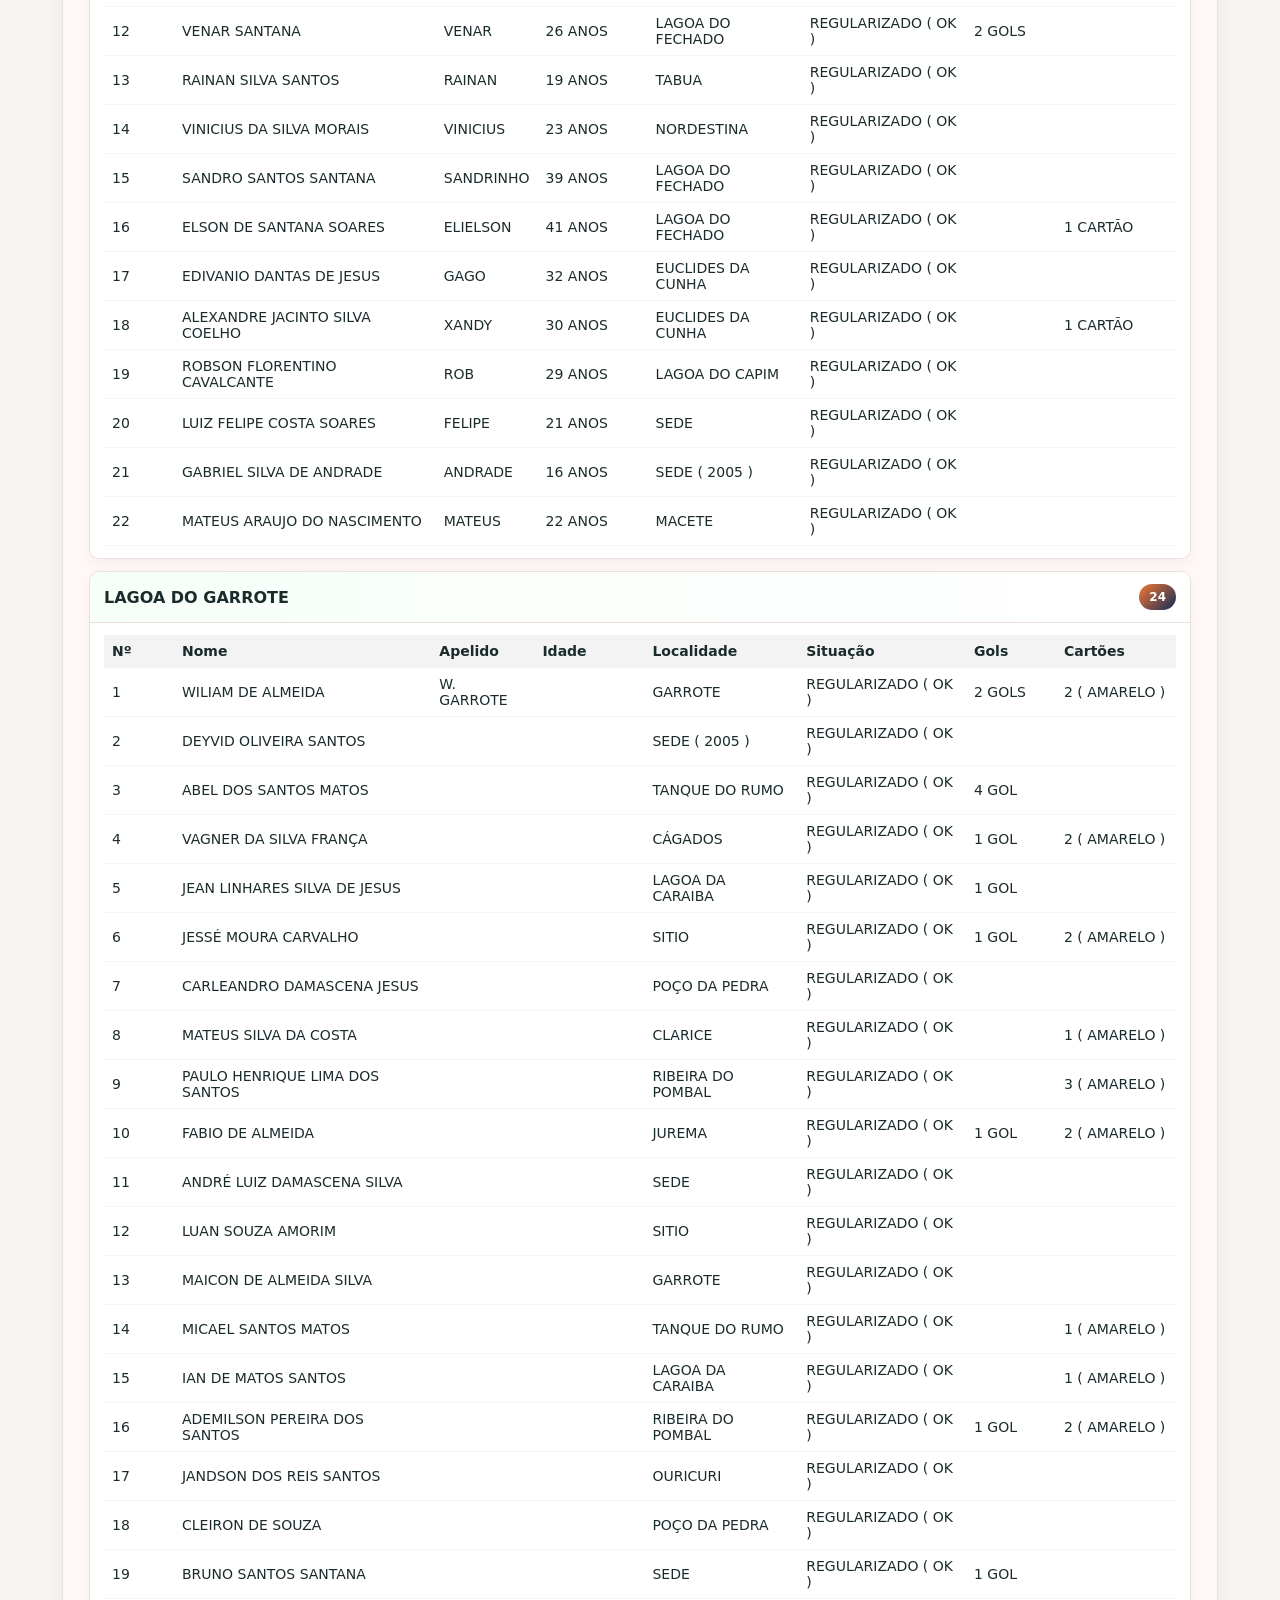
<file: players.html>
<!doctype html>
<html lang="pt-BR">

<head>
  <meta charset="utf-8" />
  <meta name="viewport" content="width=device-width,initial-scale=1" />
  <title>Bid — Jogadores — Campeonato Rural</title>
  <!-- reaproveita seu CSS principal -->
  <link rel="stylesheet" href="styles/players.css">
  <style>
    /* ajustes específicos para o roster */
    .players-grid {
      display: block;
      gap: 14px;
      margin-top: 12px;
    }

    .player-card {
      padding: 12px;
      border-radius: 10px;
      background: var(--card);
      border: 1px solid var(--border);
      box-shadow: 0 6px 12px rgba(0, 0, 0, .04);
    }

    .player-photo {
      width: 72px;
      height: 72px;
      border-radius: 50%;
      object-fit: cover;
      border: 2px solid rgba(0, 0, 0, .04);
      background: #fff;
    }

    .player-meta {
      margin-left: 10px;
      flex: 1;
      min-width: 0;
    }

    .player-row {
      display: flex;
      align-items: center;
      gap: 12px;
    }

    .player-name {
      font-weight: 700;
      font-size: 16px;
      margin-bottom: 2px;
    }

    .player-sub {
      color: var(--muted);
      font-size: 13px;
    }

    .filter-bar {
      display: flex;
      gap: 8px;
      align-items: center;
      flex-wrap: wrap;
      margin-bottom: 10px;
    }

    .pill {
      padding: 6px 10px;
      border-radius: 999px;
      background: #fff3ec;
      color: var(--green);
      font-weight: 700;
      font-size: 13px;
    }

    .stats-grid {
      display: flex;
      gap: 8px;
      margin-top: 8px;
      flex-wrap: wrap;
    }

    .stat {
      font-size: 13px;
      color: var(--muted);
    }

    .no-data {
      padding: 18px;
      color: var(--muted);
    }

    /* team grouping */
    .team-card {
      border: 1px solid var(--border);
      border-radius: 10px;
      overflow: hidden;
      margin-bottom: 12px;
      background: var(--card);
    }

    .team-header {
      display: flex;
      align-items: center;
      justify-content: space-between;
      padding: 12px 14px;
      background: linear-gradient(90deg, #f7fff9, #ffffff);
      cursor: pointer;
    }

    .team-header h3 {
      margin: 0;
      font-size: 16px;
    }

    .team-body {
      padding: 12px 14px;
      display: none;
      background: #fff;
    }

    table.players-table {
      width: 100%;
      border-collapse: collapse;
    }

    table.players-table th,
    table.players-table td {
      text-align: left;
      padding: 8px;
      border-bottom: 1px solid #f3f6f8;
      font-size: 14px;
    }

    .count-pill {
      background: linear-gradient(135deg, #F67830, #132b5b);
      color: white;
      padding: 6px 10px;
      border-radius: 999px;
      font-weight: 700;
    }

    @media (max-width:900px) {
      .player-row {
        flex-direction: row;
      }
    }
  </style>
</head>

<body>
  <header class="topbar">
    <div class="topbar-inner">
      <img src="imgs/LOGORURAL.png" alt="Logo do Campeonato Rural" class="logo">
      <div class="brand">
        <a href="index.html" class="brand-title">Campeonato Rural — Quijingue 2026</a>
      </div>

      <nav class="topnav">
        <a href="index.html" class="nav-link">Início</a>
        <a href="partidas.html" class="nav-link">Partidas</a>
        <a href="classificacao.html" class="nav-link">Classificação</a>
        <a href="noticias.html" class="nav-link">Notícias</a>
        <a href="players.html" class="nav-link active">Jogadores</a>
      </nav>

      <div class="controls">
        <label class="season-label">Temporada
          <select id="season">
            <option value="2026">2026</option>
            <option value="2025">2025</option>
          </select>
        </label>
      </div>
    </div>
  </header>

  <main class="page">
    <section class="content">
      <div class="table-card">
        <div class="table-header">
          <h2>Bid Copa Rural Quijingue 2026</h2>
          <div class="legend">
            <span class="pill"></span>
            <a id="open-sheet" class="link" href="
https://docs.google.com/spreadsheets/d/1AGNqeY21fvCs26rZq-J6jjYVwcB_skh5v8XHeKoBsLY/htmlview?utm_source=ig&utm_medium=social&utm_content=link_in_bio&fbclid=PAb21jcAPvodtleHRuA2FlbQIxMQBzcnRjBmFwcF9pZA81NjcwNjczNDMzNTI0MjcAAafBDxnX-LFuZr0Z_PzBqSj_g6ot9kMpn3wPgJQGJuGODqSI-OSbSNzqwv3z4Q_aem_NSfG8ny_YpzE15RqKsa73g
" target="_blank" style="margin-left:8px">Abrir planilha →</a>
          </div>
        </div>

        <div style="padding:12px">
          <div class="filter-bar">
            <input id="searchInput" type="search" placeholder="Pesquisar por nome, time, posição..."
              style="padding:8px;border-radius:8px;border:1px solid var(--border);flex:1;min-width:200px" />
            <select id="teamFilter" style="padding:8px;border-radius:8px;border:1px solid var(--border)">
              <option value="all">Todos os times</option>
            </select>
            <select id="posFilter" style="padding:8px;border-radius:8px;border:1px solid var(--border)">
              <option value="all">Todas as posições</option>
            </select>
          </div>

          <div id="playersContainer">
            <div id="playersGrid" class="players-grid"></div>
            <div id="noData" class="no-data" style="display:none">Nenhum jogador encontrado.</div>
          </div>
        </div>

      </div>
    </section>
  </main>

  <footer style="text-align:center;padding:18px;color:var(--muted);font-size:13px;">
    © Campeonato Rural de Quijingue — Desenvolvido por <span><a href="https://kvndossites.github.io/portf-lio/"
        target="_blank">KVN dos Sites</a></span>
  </footer>

  <script src="scripts/players.js"></script>
</body>

</html>
</file>
<file: styles/index.css>
:root{
  /* Identidade visual aplicada:
     --green agora é a cor principal (laranja da arte)
     Acrescentei --accent-blue para elementos de apoio (azul escuro)
  */
  --green:#F67830;        /* laranja principal (substitui antiga --green) */
  --accent-blue:#0c0844;  /* azul escuro secundário da arte */
  --border:#eadfda;
  --card:#fff8f6;
  --muted:#6c6f73;
  --max-width:1180px;
  --radius:10px;
}

/* base */
*{ box-sizing:border-box }
html,body{height:100%}
body{
  margin:0;
  font-family: Inter, system-ui, -apple-system, "Segoe UI", Roboto, Arial, sans-serif;
  background:#f7f5f2; /* tom neutro claro, combina com laranja */
  color:#1b2b2b;
  -webkit-font-smoothing:antialiased;
  -moz-osx-font-smoothing:grayscale;
}

/* HEADER */
.topbar{
  background:var(--green); /* laranja */
  color:#fff;
  position:sticky;
  top:0;
  z-index:10;
  box-shadow:0 2px 6px rgba(0,0,0,0.06);
}

.topbar-inner{
  max-width:var(--max-width);
  margin:auto;
  padding:10px 16px;
  display:flex;
  align-items:center;
  gap:12px;
}

.topbar .topbar-inner{
  font-size: 20px;
}

.back, .close{
  color:rgba(255,255,255,0.9);
  text-decoration:none;
  font-size:20px;
}

.brand{
  flex:1;
  display:flex;
  flex-direction:column;
  min-width:0;
  overflow:hidden;
}

.brand-title{
  color:#fff;
  text-decoration:none;
  font-weight:700;
  white-space:nowrap;
  text-overflow:ellipsis;
  overflow:hidden;
}

.brand-sub{
  font-size:12px;
  opacity:.95;
  white-space:nowrap;
}

/* nav */
.topnav{
  display:flex;
  gap:8px;
  align-items:center;
  overflow-x:auto;
}
.topnav::-webkit-scrollbar{ display:none; }

.nav-link{
  color:rgba(255,255,255,0.95);
  text-decoration:none;
  padding:8px 12px;
  border-radius:6px;
  font-size:14px;
  white-space:nowrap;
}

/* hover usa azul escuro para contraste com o laranja */
.nav-link:hover{
  color: var(--accent-blue);
}

/* fundo leve ao passar / ativo */
.nav-link.active,
.nav-link:hover{
  background:rgba(255,255,255,.08);
}

/* controls */
.controls label{
  font-size:13px;
  display:flex;
  align-items:center;
  gap:6px;
}

.controls select{
  background:rgba(255,255,255,.15);
  border:none;
  color:#fff;
  padding:5px 8px;
  border-radius:5px;
}

/* page layout */
.page{
  max-width:var(--max-width);
  margin:20px auto;
  padding:0 12px;
}

.table-card, .card{
  background:var(--card);
  border-radius:var(--radius);
  border:1px solid var(--border);
  box-shadow:0 6px 16px rgba(0,0,0,.05);
  overflow:hidden;
  padding:14px;
}

.logo {
  width: 80px;
  height: 80px;
  object-fit: contain;
}

/* table header */
.table-header{
  display:flex;
  justify-content:space-between;
  align-items:center;
  padding:0 4px 12px 4px;
  border-bottom:1px solid var(--border);
  gap:12px;
  flex-wrap:wrap;
}
.table-header h2{ margin:0; font-size:18px; color:#223; }

/* legend */
.legend{ display:flex; gap:10px; align-items:center; font-size:13px; color:var(--muted) }
.legend-item{ padding:6px 8px; border-radius:6px; color:white; font-weight:600; font-size:12px }
.legend-item.sula{ background:#43a047 } /* verde (mantido) */
.legend-item.rel{ background:#e53935 } /* vermelho (mantido) */
/* --- Layout dos cards do topo (ajustado para 2 colunas) --- */
.intro-grid{
  display: grid;
  /* agora só 2 colunas: conteúdo principal + card lateral (carousel) */
  grid-template-columns: 1fr 360px;
  gap: 14px;
  padding: 12px 0 4px 0;
  align-items: start;
text-align: center;}

/* O card do carousel deve comportar-se como um card normal */
.carousel.card{
  display: block;
  padding: 14px;
  box-sizing: border-box;
}

/* Carousel: coluna única interna e posicionamento das controls */
.carousel{
  position: relative;
  min-height: 140px;
  display: flex;
  flex-direction: column;
  justify-content: center;
  padding: 12px;
  overflow: hidden;
  gap: 8px;
}

/* items ocupam o espaço disponível corretamente */
.carousel-items{
  width: 100%;
  display: block;
}

/* Cada item deve aparecer em bloco normal (sem grid) */
.carousel-item{
  display: block;
  padding: 6px 0;
}

/* Garantir espaçamento correto do título e texto */
.carousel-item h4{
  margin: 4px 0 4px;
}

.carousel-item p{
  margin: 4px 0 0;
  display: block;
}

/* Controles ficam no rodapé do card */
.carousel-controls{
  position: absolute;
  right: 12px;
  bottom: 12px;
  display: flex;
  gap: 6px;
}

/* buttons */
.btn{
  display:inline-block;
  padding:8px 12px;
  border-radius:8px;
  background:var(--accent-blue); /* laranja */
  color:#fff;
  text-decoration:none;
  font-weight:600;
  margin-right:8px;
}
.btn.outline{
  background:transparent;
  border:1px solid var(--green);
  color:var(--green);
}

/* carousel */
.carousel{ position:relative; min-height:120px; display:flex; align-items:center; justify-content:center; padding:12px; overflow:hidden;}
.carousel-items{ width:100%; height:100%; display:flex; align-items:center; gap:12px; }
.carousel-item{ flex:1 0 100%; display:none; padding:8px; }
.carousel-item.active{ display:block; }
/* tag com fundo muito claro (laranja suave) e texto laranja */
.carousel-item .tag{ display:inline-block; padding:4px 8px; border-radius:999px; background:#fff3ec; color:var(--green); font-weight:700; font-size:12px; margin-bottom:6px; }
.carousel-controls{ position:absolute; right:8px; bottom:8px; display:flex; gap:6px; }
.carousel-controls button{ border:1px solid var(--border); background:#fff; border-radius:6px; padding:6px 8px; cursor:pointer; }

/* embed iframe card */
.embed-card{ padding:10px; }
.embed-frame{
  width:100%;
  min-height:420px;
  border:1px solid #eee;
  border-radius:8px;
  display:block;
}

/* small controls above iframe */
.include-controls{ margin:8px 0 10px 0; display:flex; justify-content:flex-end; }

.link{ color:var(--accent-blue); text-decoration:none; font-weight:600; }

/* match preview */
.match-card .match-preview{ display:flex; align-items:center; gap:12px; justify-content:space-between; padding:8px 0; }
.match-card .team{ display:flex; align-items:center; gap:8px; }
.match-card img{ width:44px; height:44px; border-radius:50%; object-fit:cover; border:1px solid rgba(0,0,0,.06); background:#fff; }

/* mini table & stats */
.mini-table{ width:100%; border-collapse:collapse; margin-bottom:8px; }
.mini-table th, .mini-table td{ padding:8px; text-align:left; border-bottom:1px solid #f0f2f3; font-size:14px; }
.stats{ list-style:none; padding:0; margin:0; color:var(--muted) }
.stats li{ margin-bottom:6px }

/* responsive */
@media (max-width: 920px) {
  .intro-grid{ grid-template-columns: 1fr; }
  .carousel, .match-card{ order:2 }
  .embed-frame{ min-height:320px; }
  
  .logo {
    width: 70px;
    height: 70px;
  }
}

@media (max-width: 520px) {
  .topbar-inner{ padding:8px 12px; gap:8px; }
  .brand-title{ font-size:15px; }
  .brand-sub{ display:none; }
  .embed-frame{ min-height:260px; }
}

/* focus and accessibility */
a:focus, button:focus, .club-cell:focus {
  outline:3px solid rgba(246,110,40,0.12); /* foco laranja suave */
  outline-offset:2px;
  border-radius:6px;
}

/* === Centralizar hero card (sem alterar cores) === */

/* limita largura do hero e centraliza a caixa inteira */
.hero-card.table-card {
  max-width: 920px;    /* ajuste a largura máxima desejada */
  margin: 18px auto;   /* centra horizontalmente */
  box-sizing: border-box;
}

/* torna a header do hero centralizada */
.hero-card.table-card > .table-header {
  display: flex;
  flex-direction: column;
  align-items: center;
  gap: 8px;
  text-align: center;
  padding-top: 10px;   /* mantém espaçamento coerente */
}

/* centraliza a grid interna e evita múltiplas colunas aqui */
.hero-card .intro-grid {
  display: flex;
  justify-content: center;
  align-items: center;
  padding: 22px;         /* espaçamento interno do hero */
  gap: 20px;
  box-sizing: border-box;
}

/* o card intro fica com largura controlada e texto centralizado */
.hero-card .intro.card {
  max-width: 760px;
  width: 100%;
  margin: 0;
  text-align: center;
  box-sizing: border-box;
}

/* espaçamento entre botões e centralização */
.hero-card .intro.card .btn {
  margin: 0 8px;
}

/* se existir .legend vazia, evita que empurre o layout */
.hero-card .legend { min-height: 0; }

/* RESPONSIVO: ajuste em telas pequenas */
@media (max-width: 760px) {
  .hero-card.table-card { max-width: calc(100% - 32px); margin: 12px auto; }
  .hero-card .intro-grid { padding: 14px; flex-direction: column; gap: 12px; }
  .hero-card .intro.card { padding: 6px 4px; }
  .hero-card .intro.card .btn { display:inline-block; margin:6px 6px 0 6px; }
}

/* extra: se quiser centralizar também o h2 da página (opcional) */
/* .page > h2 { text-align: center; } */

span a{
  color: #F67830;
  text-decoration: none;
}

span a:hover{
  color: #0c0844;
}
</file>
<file: styles/styles.css>
:root{ 
  --green:#0e0944;
  --border:#e6eaec;
  --card:#ffffff;
  --muted:#8a9399;
  --max-width:1180px;
  --radius:10px;
}

/* base original (mantido e levemente ampliado) */
*{ box-sizing:border-box }
html,body{height:100%}
body{
  margin:0;
  font-family: Inter, system-ui, -apple-system, "Segoe UI", Roboto, Arial, sans-serif;
  background:#f4f6f7;
  color:#1b2b2b;
  -webkit-font-smoothing:antialiased;
  -moz-osx-font-smoothing:grayscale;
}

/* small helper to ensure header and page share same container */
.container-max {
  max-width: var(--max-width);
  margin-left: auto;
  margin-right: auto;
  padding-left: 12px;
  padding-right: 12px;
  width: 100%;
  box-sizing: border-box;
}

.logo {
  width: 80px;
  height: 80px;
  object-fit: contain;
}

/* HEADER */
.topbar{
  background:var(--green);
  color:#fff;
  position:sticky;
  top:0;
  z-index:10;
  box-shadow:0 2px 6px rgba(0,0,0,0.06);
}

/* garante que o inner use a mesma largura do .page (alinha com cards) */
.topbar-inner{
  max-width:var(--max-width);
  margin:auto;
  padding:10px 16px;
  display:flex;
  align-items:center;
  gap:12px;
  box-sizing:border-box;
}

/* manter a fonte conforme seu original (não alterar visual) */

.back, .close{
  color:#cfeee0;
  text-decoration:none;
  font-size:20px;
}

.brand{
  flex:1;
  display:flex;
  flex-direction:column;
  min-width:0;
  overflow:hidden;
}

.brand-title{
  color:#fff;
  text-decoration:none;
  font-weight:600;
  white-space:nowrap;
  text-overflow:ellipsis;
  overflow:hidden;
}

.brand-sub{
  font-size:12px;
  opacity:.85;
  white-space:nowrap;
}

/* nav */
.topnav{
  display:flex;
  gap:8px;
  align-items:center;
  overflow-x:auto;
  -webkit-overflow-scrolling: touch;
}

/* ocultar scrollbar cross-browser */
.topnav::-webkit-scrollbar{ display:none; }
.topnav{ scrollbar-width:none; }

.nav-link:hover{
  color: orange;
  border-bottom: orange;
}

.nav-link{
  color:#e0f2eb;
  text-decoration:none;
  padding:8px 12px;
  border-radius:6px;
  font-size:14px;
  white-space:nowrap;
  flex:0 0 auto;
}

.nav-link.active,
.nav-link:hover{
  background:rgba(255,255,255,.1);
}

/* controls */
.controls label{
  font-size:13px;
  display:flex;
  align-items:center;
  gap:6px;
}

.controls select{
  background:rgba(255,255,255,.15);
  border:none;
  color:#fff;
  padding:5px 8px;
  border-radius:5px;
}

/* PAGE */
.page{
  max-width:var(--max-width);
  margin:20px auto;
  padding:0 12px;
  box-sizing:border-box;
}

/* card table */
.table-card{
  background:var(--card);
  border-radius:10px;
  border:1px solid var(--border);
  box-shadow:0 6px 16px rgba(0,0,0,.05);
  overflow:hidden;
}

.table-header{
  display:flex;
  justify-content:space-between;
  align-items:center;
  padding:14px 18px;
  border-bottom:1px solid var(--border);
  gap:12px;
  flex-wrap:wrap;
}

.table-header h2{ margin:0; font-size:18px; color:#223; }
.legend{ display:flex; gap:10px; align-items:center; font-size:13px; color:var(--muted) }
.legend-item{ padding:6px 8px; border-radius:6px; color:white; font-weight:600; font-size:12px }
.legend-item.oit { background:#1e88e5 }
.legend-item.qua { background:#2b20a6 }
.legend-item.sem { background:#fb8c00 }
.legend-item.fin { background:#00fb79 }
.legend-item.cam { background:#b1b126 }
.legend-item.eli { background:#ded036 }
.classificado { background:#43a047 }
.eliminado { background:#e53935 }

.table-wrap{
  overflow:auto;
  max-height:650px;
}

/* TABLE (desktop default) */
table{
  width:100%;
  min-width:920px; /* força scroller horizontal em telas muito pequenas */
  border-collapse:collapse;
}

thead th{
  position:sticky;
  top:0;
  background:#f9fbfc;
  font-size:12px;
  color:#445;
  padding:12px;
  border-bottom:1px solid var(--border);
  text-align:center;
}

thead th.col-club{ text-align:left; padding-left:18px }

tbody td{
  padding:12px;
  font-size:13px;
  border-bottom:1px solid #f0f2f3;
  text-align:center;
  vertical-align:middle;
}

tbody tr:hover{
  background:#f9fcfd;
}
/* ZONAS DA TABELA — BARRA LATERAL LIMPA */
tbody tr.oit td:first-child{
  border-left: 5px solid #1e88e5;
}
tbody tr.qua td:first-child{
  border-left: 5px solid #2b20a6;
}
tbody tr.sem td:first-child{
  border-left: 5px solid #fb8c00;
}
tbody tr.fin td:first-child{
  border-left: 5px solid #00fb79;
}
tbody tr.cam td:first-child{
  border-left: 5px solid #fbe600;
}
tbody tr.sula td:first-child{
  border-left: 5px solid #43a047;
}
tbody tr.rebaixado td:first-child{
  border-left: 5px solid #e53935;
}


/* CLUB cell */
.club-cell{
  display:flex;
  align-items:center;
  gap:12px;
  text-align:left;
}
.club-name{
  font-weight:600;
  color:#172;
}
.logo-img,
.logo-fallback{
  width:36px;
  height:36px;
  border-radius:50%;
  background:#fff;
  border:1px solid rgba(0,0,0,.1);
  display:flex;
  align-items:center;
  justify-content:center;
  font-weight:700;
}

/* SG */
.sg-pos{ color:#1e8f3a; font-weight:700 }
.sg-neg{ color:#c62828; font-weight:700 }
.sg-zero{ color:#777 }

/* FORMA */
.form{
  display:flex;
  justify-content:center;
  gap:5px;
}
.form span{
  width:12px;
  height:12px;
  border-radius:50%;
}
.win{ background:#2ecc71 }
.draw{ background:#b0bec5 }
.loss{ background:#e74c3c }

/* === HERO CARD CENTER (sem alterar visual) === */
.hero-card.table-card {
  max-width: 920px;
  margin: 18px auto;
  box-sizing: border-box;
}

.hero-card.table-card > .table-header {
  display: flex;
  flex-direction: column;
  align-items: center;
  gap: 8px;
  text-align: center;
  padding-top: 10px;
}

.hero-card .intro-grid {
  display: flex;
  justify-content: center;
  align-items: center;
  padding: 22px;
  gap: 20px;
  box-sizing: border-box;
}

.hero-card .intro.card {
  max-width: 760px;
  width: 100%;
  margin: 0;
  text-align: center;
  box-sizing: border-box;
}

.hero-card .intro.card .btn {
  margin: 0 8px;
}

.hero-card .legend { min-height: 0; }

/* -------------------------
   MOBILE: cards com linhas e últimas 5 centralizadas
   (mantive suas quebras originais e as melhorei levemente)
   ------------------------- */

/* tighter mobile adjustments */
@media (max-width: 920px) {
  /* tabelas responsivas: permitir colapsar e rolar */
  table{ min-width:720px; }

  .topbar-inner{ padding:8px 12px; gap:8px; }
  .brand-title{ font-size:15px; }
  .brand-sub{ display:none; }
  .table-header h2{ font-size:16px; }
  .legend{ gap:6px; font-size:12px; }

  /* hero card adapta para coluna */
  .hero-card.table-card { max-width: calc(100% - 24px); margin: 12px auto; }
  .hero-card .intro-grid { padding: 16px; flex-direction: column; gap: 12px; }
  .hero-card .intro.card .btn { display:inline-block; margin:6px 6px 0 6px; }
}

@media (max-width: 520px) {
  tbody tr{ margin:10px 6px; padding:10px; }
  .logo-img, .logo-fallback{ width:40px; height:40px; }
  .form span{ width:12px; height:12px; }
}

/* keep desktop look intact for wide screens */
@media (min-width: 921px){
  /* ensure table header sticky works */
  thead th{ position:sticky; top:0; z-index:2; }
}

/* focus and accessibility */
a:focus, button:focus, .club-cell:focus { outline:3px solid rgba(29,208,93,0.15); outline-offset:2px; border-radius:6px; }

/* small utility */
.hidden{ display:none !important; }


span a{
  color: #F67830;
  text-decoration: none;
}

span a:hover{
  color: #0c0844;
}
</file>
<file: styles/noticias.css>
:root{
  --green:#0e0944;
  --card:#ffffff;
  --muted:#8a9399;
  --border:#e6eaec;
  --accent:#1dd05d;
  --radius:10px;
  --max-width:1180px;
}

/* Reset / base */
*{ box-sizing:border-box; }
html,body{ height:100%; margin:0; }
body{
  margin:0;
  font-family: Inter, system-ui, -apple-system, "Segoe UI", Roboto, Arial, sans-serif;
  background: linear-gradient(180deg,#f2f4f5 0%, #f9fafb 100%);
  color:#122;
  -webkit-font-smoothing:antialiased;
  -moz-osx-font-smoothing:grayscale;
}

/* Helper container — garante mesma largura/padding entre topbar e conteúdo */
.container-max {
  max-width: var(--max-width);
  margin-left: auto;
  margin-right: auto;
  padding-left: 12px;
  padding-right: 12px;
  width: 100%;
  box-sizing: border-box;
}

/* LOGO (mantive seu tamanho padrão) */
.logo{ width:80px; height:80px; object-fit:contain; }

/* ===== TOPBAR =====
   Layout corrigido: brand | nav (expand) | controls
*/
.topbar{
  background: var(--green);
  color: #fff;
  position: sticky;
  top: 0;
  z-index: 1200;
  box-shadow: 0 2px 6px rgba(0,0,0,0.06);
}

/* grid: coluna automática (brand) | coluna expansível (nav) | coluna automática (controls) */
.topbar-inner{
  display: grid;
  grid-template-columns: auto 1fr auto;
  align-items: center;
  gap: 12px;
  max-width: var(--max-width);
  width: 100%;
  margin: 0 auto;
  padding: 10px 12px;
  box-sizing: border-box;
  min-width:0; /* permite que filhos encolham corretamente */
}

/* BRAND */
.brand{
  display:flex;
  flex-direction:column;
  flex: 0 0 auto;
  min-width: 0;   /* importante para overflow dentro do grid */
  overflow:hidden;
}
.brand-title{
  color:#fff;
  text-decoration:none;
  font-weight:600;
  white-space:nowrap;
  overflow:hidden;
  text-overflow:ellipsis;
}
.brand-sub{
  font-size:12px;
  opacity:.95;
  color: rgba(255,255,255,0.9);
  margin-top:3px;
  white-space:nowrap;
}

/* NAV: ocupa a coluna do meio e expande até os controls */
.topnav{
  display:flex;
  gap:10px;
  align-items:center;
  justify-content:flex-start;  /* alinha à esquerda mas ocupa todo o espaço */
  width:100%;
  overflow-x:auto;             /* permite scroll horizontal quando necessário */
  -webkit-overflow-scrolling:touch;
  scrollbar-width:none;
  min-width:0;                 /* essencial para evitar overflow no container */
}
.topnav::-webkit-scrollbar{ display:none; }

/* nav links - mantive nomes e estilos originais */
.nav-link{
  color: rgba(255,255,255,0.95);
  text-decoration:none;
  padding:7px 12px;
  border-radius:8px;
  font-size:14px;
  white-space:nowrap;
  flex: 0 0 auto; /* não encolhe demais o conteúdo do link */
}
.nav-link:hover{ color: #fca503; opacity:0.92; }
.nav-link.active{
  background: rgba(255,255,255,0.06);
  border-bottom: 3px solid rgba(255,255,255,0.12);
}

/* CONTROLS (temporada etc) */
.controls{
  display:flex;
  gap:8px;
  align-items:center;
  flex: 0 0 auto;
  min-width:0;
}
.season-label{ font-size:13px; display:flex; gap:6px; align-items:center; color:rgba(255,255,255,0.95); }
.season-label select{
  background: rgba(255,255,255,0.10);
  border: 1px solid rgba(255,255,255,0.06);
  color: #fff;
  padding:6px 8px;
  border-radius:6px;
}

/* ===== PAGE / conteúdo ===== */
.page{
  max-width: var(--max-width);
  margin: 18px auto;
  padding: 0 12px 80px;
  box-sizing: border-box;
}

/* Filters / controls area (mantive estrutura original) */
.filters{
  display:flex;
  justify-content:space-between;
  align-items:flex-start;
  gap:12px;
  margin-bottom:14px;
}
.left{ display:flex; flex-direction:column; gap:8px; min-width:0; }
.tabs{ display:flex; gap:8px; flex-wrap:wrap; }
.tab{
  background:transparent;
  border:1px solid transparent;
  padding:8px 12px;
  border-radius:8px;
  cursor:pointer;
  color:var(--muted);
  font-weight:600;
  font-size:13px;
}
.tab.active{ background:#fff; border:1px solid var(--border); box-shadow:0 6px 12px rgba(0,0,0,0.04); color:#223; }

.controls-row{ display:flex; gap:8px; align-items:center; flex-wrap:wrap; }
.small{ font-size:13px; color:var(--muted); display:flex; gap:8px; align-items:center; }

.right{ display:flex; gap:10px; align-items:center; min-width:0; }
#searchInput{ padding:8px 12px; border:1px solid var(--border); border-radius:8px; min-width:220px; max-width:400px; width:100%; }
#dateFilter{ padding:6px; border-radius:6px; border:1px solid var(--border); }

/* ===== MATCHES LIST / CARDS ===== */
.matches-list{
  display:grid;
  grid-template-columns: repeat(2, 1fr);
  gap:12px;
  align-items:start;
}

/* Match card */
.match-card{
  background: var(--card);
  border-radius:12px;
  padding:14px;
  border:1px solid var(--border);
  box-shadow:0 6px 18px rgba(0,0,0,0.04);
  display:flex;
  flex-direction:column;
  gap:12px;
  min-height:110px;
  box-sizing:border-box;
}

/* internal layout */
.match-row{
  display:flex;
  align-items:center;
  justify-content:space-between;
  gap:12px;
  width:100%;
}
.teams{
  display:flex;
  gap:12px;
  align-items:center;
  width:100%;
  justify-content:space-between;
  min-width:0;
}
.team{
  display:flex;
  align-items:center;
  gap:12px;
  min-width:40%;
  max-width:46%;
  box-sizing:border-box;
}
.team .meta-venue{ font-size:12px; color:var(--muted); margin-top:4px; }

/* Logo e texto */
.logo-img{
  width:52px;
  height:52px;
  border-radius:50%;
  object-fit:contain;
  background:#fff;
  border:1px solid rgba(0,0,0,0.06);
  padding:4px;
  display:inline-flex;
  align-items:center;
  justify-content:center;
  font-weight:700;
  color:#222;
}

.team-name{ font-weight:700; font-size:15px; line-height:1; }
.score{ font-weight:800; font-size:20px; min-width:64px; text-align:center; }

.match-meta{
  display:flex;
  flex-direction:column;
  gap:6px;
  align-items:flex-end;
  width:220px;
  text-align:right;
  color:var(--muted);
  box-sizing:border-box;
}

.match-footer{
  display:flex;
  justify-content:space-between;
  gap:12px;
  align-items:center;
  color:var(--muted);
  font-size:13px;
}

/* badges & buttons (mantive nomes já usados) */
.badge{ padding:6px 8px; border-radius:8px; font-weight:700; font-size:12px; color:#fff; display:inline-block; }
.badge.upcoming{ background:#6c757d }
.badge.finished{ background:#1e88e5 }

.btn{ padding:8px 10px; border-radius:8px; border:none; background:var(--green); color:#fff; cursor:pointer; font-weight:700; }
.btn.ghost{ background:#fff; border:1px solid var(--border); color:#223; }
.icon-btn{ background:transparent; border:none; cursor:pointer; font-size:18px; color:var(--muted) }

/* pagination & modal (mantidos) */
.pagination{ margin-top:18px; display:flex; justify-content:center; gap:8px; }
.modal{ position:fixed; inset:0; display:flex; align-items:center; justify-content:center; background:rgba(10,12,12,0.45); z-index:1200; padding:18px; }
.modal.hidden{ display:none; }
.modal-content{ background:var(--card); border-radius:12px; max-width:720px; width:100%; padding:18px; position:relative; border:1px solid var(--border); }
.modal-close{ position:absolute; right:12px; top:12px; background:transparent; border:none; font-size:18px; cursor:pointer; }

/* small helpers */
.hidden{ display:none !important; }

/* ----------------------------
   NEWS SECTION
   ---------------------------- */

/* NEWS: featured */
.news-section{ margin:18px 0; }
.news-section > .table-header{ padding:12px 18px; display:flex; justify-content:space-between; align-items:center; gap:12px; flex-wrap:wrap; }
.news-featured{
  margin: 12px auto;
  max-width: var(--max-width);
  background: var(--card);
  border: 1px solid var(--border);
  border-radius: 10px;
  padding: 14px;
  box-shadow: 0 6px 14px rgba(0,0,0,0.03);
  display:flex;
  gap:14px;
  align-items:center;
  box-sizing:border-box;
  width:100%;
}
.news-featured .img{
  width:160px;
  height:100px;
  flex:0 0 160px;
  background:#f0f0f0;
  border-radius:8px;
  overflow:hidden;
  display:flex;
  align-items:center;
  justify-content:center;
}
.news-featured .img img{ width:100%; height:100%; object-fit:cover; display:block; }
.news-featured .meta{ flex:1 1 auto; min-width:0; }
.news-featured h3{ margin:0 0 6px 0; font-size:18px; color:rgb(223, 142, 21); }
.news-featured p{ margin:0; color:var(--muted); font-size:14px; }

/* NEWS grid - usa container e padding interno para não vazar */
.news-list{
  margin-top:12px;
  display:grid;
  grid-template-columns: repeat(3, 1fr);
  gap:12px;
  max-width:var(--max-width);
  margin-left:auto;
  margin-right:auto;
  padding:0 12px 12px;
  box-sizing:border-box;
  width:100%;
}

/* cards */
.news-card{
  background:var(--card);
  border:1px solid var(--border);
  border-radius:10px;
  overflow:hidden;
  display:flex;
  flex-direction:column;
  gap:10px;
  padding:12px;
  box-shadow:0 6px 12px rgba(0,0,0,0.03);
  min-width:0;
}
.news-card .thumb{
  width:100%;
  height:120px;
  border-radius:8px;
  overflow:hidden;
  background:#f6f6f6;
  display:block;
}
.news-card .thumb img{
  width:100%;
  height:100%;
  object-fit:cover;
  display:block;
  max-width:100%;
}
.news-card .news-body{ padding:6px 0; display:flex; flex-direction:column; gap:8px; }
.news-card h4{ margin:0; font-size:15px; color:rgb(231, 134, 17); }
.news-card p{ margin:0; color:var(--muted); font-size:13px; line-height:1.3; }
.news-card .meta{ font-size:12px; color:var(--muted); }
.news-card .read-btn{ align-self:flex-start; margin-top:8px; }

/* pagination */
.pagination{ margin-top:18px; display:flex; justify-content:center; gap:8px; }

/* modal */
.modal{ position:fixed; inset:0; display:flex; align-items:center; justify-content:center; background:rgba(10,12,12,0.45); z-index:1200; padding:18px; }
.modal.hidden{ display:none; }
.modal-content{ background:var(--card); border-radius:12px; max-width:900px; width:100%; padding:18px; position:relative; border:1px solid var(--border); box-sizing:border-box; }
.modal-close{ position:absolute; right:12px; top:12px; background:transparent; border:none; font-size:18px; cursor:pointer; }

/* images responsivas em geral */
img{ max-width:100%; height:auto; display:block; }

/* -------------------------
   RESPONSIVE FIXES (igual partidas)
   ------------------------- */

/* intermediate devices */
@media (max-width: 980px){
  .news-list{ grid-template-columns: repeat(2,1fr); }
  .news-featured{ flex-direction:column; align-items:flex-start; }
  .news-featured .img{ width:100%; height:180px; flex:0 0 auto; }
  .topnav{ justify-content:flex-start; } /* evita centralizar quando pouco espaço */
  .nav-link{ padding:7px 10px; font-size:13px; }
}

/* Mobile: topbar empilha, nav usa scroll (mesma lógica do partidas) */
@media (max-width: 760px){
  .topbar-inner{
    display:flex;           /* volta a flex para empilhar */
    flex-direction:column;
    align-items:flex-start;
    gap:10px;
  }

  /* brand em linha com a logo (se houver) */
  .brand{ flex-direction:row; align-items:center; gap:12px; width:100%; }

  .topnav{
    width:100%;
    justify-content:flex-start;
    gap:8px;
    padding:6px 0;
    /* aqui mantemos overflow-x auto — rolamento horizontal como em partidas */
    overflow-x:auto;
    -webkit-overflow-scrolling:touch;
    flex-wrap:nowrap;
  }

  .controls{ width:100%; justify-content:flex-end; }

  .news-list{ grid-template-columns:1fr; padding:0 8px 12px; }
  .news-featured .img{ height:140px; }
  .news-featured .meta{ width:100%; }
  .news-featured h3{ font-size:16px; }
}

/* very small screens */
@media (max-width:420px){
  .topbar-inner{ padding:10px 10px; gap:8px; }
  .brand-title{ font-size:15px; }
  .brand-sub{ display:none; }
  .logo{ width:64px; height:64px; }
  .news-featured .img{ height:120px; }
  .news-card .thumb{ height:110px; }
  .nav-link{ font-size:12px; padding:6px 8px; }
  #searchInput{ min-width:unset; width:100%; }
}

/* Accessibility focus */
.tab:focus, .btn:focus, .nav-link:focus, .icon-btn:focus{
  outline:3px solid rgba(233, 163, 11, 0.825);
  outline-offset:2px;
  border-radius:8px;
}


span a{
  color: #F67830;
  text-decoration: none;
}

span a:hover{
  color: #0c0844;
}

/* ---------- Modal: layout responsivo e scroll interno ---------- */
/* Remove/evita regras duplicadas conflitantes */
.modal{
  position:fixed;
  inset:0;
  display:flex;
  align-items:center;
  justify-content:center;
  background:rgba(10,12,12,0.55);
  z-index:1200;
  padding:16px;
}

/* Conteúdo do modal: limite máximo e rolagem interna se necessário */
.modal-content{
  background:var(--card);
  border-radius:12px;
  width:100%;
  max-width:960px;              /* largura máxima do modal em desktop */
  max-height: calc(100vh - 48px); /* deixa espaço do topo/rodapé */
  overflow-y: auto;             /* permite rolar apenas o conteúdo do modal */
  -webkit-overflow-scrolling: touch;
  padding:20px;
  position:relative;
  border:1px solid var(--border);
  box-sizing:border-box;
}

/* Botão fechar em destaque e sempre acessível */
.modal-close{
  position: absolute;
  right:12px;
  top:12px;
  background:transparent;
  border:none;
  font-size:20px;
  line-height:1;
  cursor:pointer;
  z-index: 1300;
  color: var(--muted);
}

/* Estrutura interna: grid para desktop, pilha para mobile */
.modal-article{
  display:grid;
  grid-template-columns: 360px 1fr; /* imagem/vídeo à esquerda, texto à direita */
  gap:18px;
  align-items:start;
}

/* Área de mídia (imagem ou vídeo incorporado) */
.modal-media{
  width:100%;
  max-height: calc(100vh - 160px);
  overflow:hidden;
  border-radius:10px;
  display:flex;
  align-items:center;
  justify-content:center;
  background:#f6f6f6;
}

/* Faz a imagem ocupar o espaço e manter proporção */
.modal-media img{
  width:100%;
  height:100%;
  object-fit:cover;
  display:block;
}

/* Torna iframes (ex.: vídeos) responsivos dentro do modal */
.embed-responsive{ 
  position:relative;
  width:100%;
  padding-bottom:56.25%; /* 16:9 */
  height:0;
}
.embed-responsive iframe{
  position:absolute;
  top:0;
  left:0;
  width:100%;
  height:100%;
  border:0;
}

/* Corpo do artigo (texto) */
.modal-body{
  overflow:visible;
}
.modal-body h2{ margin-top:0; margin-bottom:8px; font-size:20px; color:rgb(231, 134, 17); }
.modal-body p{ color:var(--muted); line-height:1.5; margin-bottom:12px; }

/* Pequenos ajustes para evitar salto visual ao rolar */
.modal-content::-webkit-scrollbar{ width:10px; }
.modal-content::-webkit-scrollbar-thumb{ background:rgba(0,0,0,0.08); border-radius:8px; }

/* --------- Responsividade --------- */
@media (max-width: 980px){
  .modal-article{ grid-template-columns: 1fr; } /* empilha no tablet/mobile */
  .modal-media{ max-height: 320px; }
  .modal-content{ padding:16px; max-width:720px; }
}

@media (max-width: 420px){
  .modal-content{ padding:12px; max-width: 100%; margin:6px; }
  .modal-media{ max-height: 220px; }
  .modal-close{ right:8px; top:8px; font-size:18px; }
  .modal-body h2{ font-size:18px; }
}
</file>
<file: styles/players.css>
:root{
  /* Identidade visual aplicada:
     --green agora é a cor principal (laranja da arte)
     Acrescentei --accent-blue para elementos de apoio (azul escuro)
  */
  --green:#0e0944;        /* laranja principal (substitui antiga --green) */
  --accent-blue:#f9a109;  /* azul escuro secundário da arte */
  --border:#eadfda;
  --card:#fff8f6;
  --muted:#6c6f73;
  --max-width:1180px;
  --radius:10px;
}

/* base */
*{ box-sizing:border-box }
html,body{height:100%}
body{
  margin:0;
  font-family: Inter, system-ui, -apple-system, "Segoe UI", Roboto, Arial, sans-serif;
  background:#f7f5f2; /* tom neutro claro, combina com laranja */
  color:#1b2b2b;
  -webkit-font-smoothing:antialiased;
  -moz-osx-font-smoothing:grayscale;
}

/* HEADER */
.topbar{
  background:var(--green); /* laranja */
  color:#fff;
  position:sticky;
  top:0;
  z-index:10;
  box-shadow:0 2px 6px rgba(0,0,0,0.06);
}

.topbar-inner{
  max-width:var(--max-width);
  margin:auto;
  padding:10px 16px;
  display:flex;
  align-items:center;
  gap:12px;
}

.topbar .topbar-inner{
  font-size: 20px;
}

.back, .close{
  color:rgba(255,255,255,0.9);
  text-decoration:none;
  font-size:20px;
}

.brand{
  flex:1;
  display:flex;
  flex-direction:column;
  min-width:0;
  overflow:hidden;
}

.brand-title{
  color:#fff;
  text-decoration:none;
  font-weight:700;
  white-space:nowrap;
  text-overflow:ellipsis;
  overflow:hidden;
}

.brand-sub{
  font-size:12px;
  opacity:.95;
  white-space:nowrap;
}

/* nav */
.topnav{
  display:flex;
  gap:8px;
  align-items:center;
  overflow-x:auto;
}
.topnav::-webkit-scrollbar{ display:none; }

.nav-link{
  color:rgba(255,255,255,0.95);
  text-decoration:none;
  padding:8px 12px;
  border-radius:6px;
  font-size:14px;
  white-space:nowrap;
}

/* hover usa azul escuro para contraste com o laranja */
.nav-link:hover{
  color: var(--accent-blue);
}

/* fundo leve ao passar / ativo */
.nav-link.active,
.nav-link:hover{
  background:rgba(255,255,255,.08);
}

/* controls */
.controls label{
  font-size:13px;
  display:flex;
  align-items:center;
  gap:6px;
}

.controls select{
  background:rgba(255,255,255,.15);
  border:none;
  color:#fff;
  padding:5px 8px;
  border-radius:5px;
}

/* page layout */
.page{
  max-width:var(--max-width);
  margin:20px auto;
  padding:0 12px;
}

.table-card, .card{
  background:var(--card);
  border-radius:var(--radius);
  border:1px solid var(--border);
  box-shadow:0 6px 16px rgba(0,0,0,.05);
  overflow:hidden;
  padding:14px;
}

.logo {
  width: 80px;
  height: 80px;
  object-fit: contain;
}

/* table header */
.table-header{
  display:flex;
  justify-content:space-between;
  align-items:center;
  padding:0 4px 12px 4px;
  border-bottom:1px solid var(--border);
  gap:12px;
  flex-wrap:wrap;
}
.table-header h2{ margin:0; font-size:18px; color:#223; }

/* legend */
.legend{ display:flex; gap:10px; align-items:center; font-size:13px; color:var(--muted) }
.legend-item{ padding:6px 8px; border-radius:6px; color:white; font-weight:600; font-size:12px }
.legend-item.sula{ background:#43a047 } /* verde (mantido) */
.legend-item.rel{ background:#e53935 } /* vermelho (mantido) */
/* --- Layout dos cards do topo (ajustado para 2 colunas) --- */
.intro-grid{
  display: grid;
  /* agora só 2 colunas: conteúdo principal + card lateral (carousel) */
  grid-template-columns: 1fr 360px;
  gap: 14px;
  padding: 12px 0 4px 0;
  align-items: start;
text-align: center;}

/* O card do carousel deve comportar-se como um card normal */
.carousel.card{
  display: block;
  padding: 14px;
  box-sizing: border-box;
}

/* Carousel: coluna única interna e posicionamento das controls */
.carousel{
  position: relative;
  min-height: 140px;
  display: flex;
  flex-direction: column;
  justify-content: center;
  padding: 12px;
  overflow: hidden;
  gap: 8px;
}

/* items ocupam o espaço disponível corretamente */
.carousel-items{
  width: 100%;
  display: block;
}

/* Cada item deve aparecer em bloco normal (sem grid) */
.carousel-item{
  display: block;
  padding: 6px 0;
}

/* Garantir espaçamento correto do título e texto */
.carousel-item h4{
  margin: 4px 0 4px;
}

.carousel-item p{
  margin: 4px 0 0;
  display: block;
}

/* Controles ficam no rodapé do card */
.carousel-controls{
  position: absolute;
  right: 12px;
  bottom: 12px;
  display: flex;
  gap: 6px;
}

/* buttons */
.btn{
  display:inline-block;
  padding:8px 12px;
  border-radius:8px;
  background:var(--accent-blue); /* laranja */
  color:#fff;
  text-decoration:none;
  font-weight:600;
  margin-right:8px;
}
.btn.outline{
  background:transparent;
  border:1px solid var(--green);
  color:var(--green);
}

/* carousel */
.carousel{ position:relative; min-height:120px; display:flex; align-items:center; justify-content:center; padding:12px; overflow:hidden;}
.carousel-items{ width:100%; height:100%; display:flex; align-items:center; gap:12px; }
.carousel-item{ flex:1 0 100%; display:none; padding:8px; }
.carousel-item.active{ display:block; }
/* tag com fundo muito claro (laranja suave) e texto laranja */
.carousel-item .tag{ display:inline-block; padding:4px 8px; border-radius:999px; background:#fff3ec; color:var(--green); font-weight:700; font-size:12px; margin-bottom:6px; }
.carousel-controls{ position:absolute; right:8px; bottom:8px; display:flex; gap:6px; }
.carousel-controls button{ border:1px solid var(--border); background:#fff; border-radius:6px; padding:6px 8px; cursor:pointer; }

/* embed iframe card */
.embed-card{ padding:10px; }
.embed-frame{
  width:100%;
  min-height:420px;
  border:1px solid #eee;
  border-radius:8px;
  display:block;
}

/* small controls above iframe */
.include-controls{ margin:8px 0 10px 0; display:flex; justify-content:flex-end; }

.link{ color:var(--accent-blue); text-decoration:none; font-weight:600; }

/* match preview */
.match-card .match-preview{ display:flex; align-items:center; gap:12px; justify-content:space-between; padding:8px 0; }
.match-card .team{ display:flex; align-items:center; gap:8px; }
.match-card img{ width:44px; height:44px; border-radius:50%; object-fit:cover; border:1px solid rgba(0,0,0,.06); background:#fff; }

/* mini table & stats */
.mini-table{ width:100%; border-collapse:collapse; margin-bottom:8px; }
.mini-table th, .mini-table td{ padding:8px; text-align:left; border-bottom:1px solid #f0f2f3; font-size:14px; }
.stats{ list-style:none; padding:0; margin:0; color:var(--muted) }
.stats li{ margin-bottom:6px }

/* responsive */
@media (max-width: 920px) {
  .intro-grid{ grid-template-columns: 1fr; }
  .carousel, .match-card{ order:2 }
  .embed-frame{ min-height:320px; }
  
  .logo {
    width: 70px;
    height: 70px;
  }
}

@media (max-width: 520px) {
  .topbar-inner{ padding:8px 12px; gap:8px; }
  .brand-title{ font-size:15px; }
  .brand-sub{ display:none; }
  .embed-frame{ min-height:260px; }
}

/* focus and accessibility */
a:focus, button:focus, .club-cell:focus {
  outline:3px solid rgba(246,110,40,0.12); /* foco laranja suave */
  outline-offset:2px;
  border-radius:6px;
}

/* === Centralizar hero card (sem alterar cores) === */

/* limita largura do hero e centraliza a caixa inteira */
.hero-card.table-card {
  max-width: 920px;    /* ajuste a largura máxima desejada */
  margin: 18px auto;   /* centra horizontalmente */
  box-sizing: border-box;
}

/* torna a header do hero centralizada */
.hero-card.table-card > .table-header {
  display: flex;
  flex-direction: column;
  align-items: center;
  gap: 8px;
  text-align: center;
  padding-top: 10px;   /* mantém espaçamento coerente */
}

/* centraliza a grid interna e evita múltiplas colunas aqui */
.hero-card .intro-grid {
  display: flex;
  justify-content: center;
  align-items: center;
  padding: 22px;         /* espaçamento interno do hero */
  gap: 20px;
  box-sizing: border-box;
}

/* o card intro fica com largura controlada e texto centralizado */
.hero-card .intro.card {
  max-width: 760px;
  width: 100%;
  margin: 0;
  text-align: center;
  box-sizing: border-box;
}

/* espaçamento entre botões e centralização */
.hero-card .intro.card .btn {
  margin: 0 8px;
}

/* se existir .legend vazia, evita que empurre o layout */
.hero-card .legend { min-height: 0; }

/* RESPONSIVO: ajuste em telas pequenas */
@media (max-width: 760px) {
  .hero-card.table-card { max-width: calc(100% - 32px); margin: 12px auto; }
  .hero-card .intro-grid { padding: 14px; flex-direction: column; gap: 12px; }
  .hero-card .intro.card { padding: 6px 4px; }
  .hero-card .intro.card .btn { display:inline-block; margin:6px 6px 0 6px; }
}

/* extra: se quiser centralizar também o h2 da página (opcional) */
/* .page > h2 { text-align: center; } */

span a{
  color: #F67830;
  text-decoration: none;
}

span a:hover{
  color: #0c0844;
}

/* =========================
   ESCUDOS DOS TIMES
========================= */

/* Header do card do time */
.team-header{
  display:flex;
  align-items:center;
  justify-content:space-between;
  gap:12px;
  padding:12px;
  cursor:pointer;
  border-bottom:1px solid var(--border);
  transition:background .2s ease;
}

.team-header:hover{
  background:rgba(0,0,0,0.03);
}

/* Área que contém logo + nome */
.team-logo-wrap{
  display:flex;
  align-items:center;
  gap:12px;
}

/* Escudo */
.team-logo-wrap img{
  width:60px;
  height:60px;
  object-fit:contain;
  border-radius:10px;
  background:#fff;
  padding:6px;
  box-shadow:0 4px 10px rgba(0,0,0,.06);
  transition:transform .2s ease;
}

/* Efeito leve ao passar mouse */
.team-header:hover .team-logo-wrap img{
  transform:scale(1.05);
}

/* Nome do time */
.team-header h3{
  margin:0;
  font-size:16px;
  font-weight:700;
  color:#1b2b2b;
}

/* Bolinha de quantidade */
.count-pill{
  background:var(--accent-blue);
  color:#fff;
  font-size:12px;
  padding:4px 8px;
  border-radius:999px;
  font-weight:600;
}

/* Card do time */
.team-card{
  background:var(--card);
  border:1px solid var(--border);
  border-radius:12px;
  overflow:hidden;
  margin-bottom:14px;
  box-shadow:0 6px 16px rgba(0,0,0,.04);
}

/* Corpo da tabela */
.team-body{
  padding:12px;
  display:none;
}

/* Tabela */
.players-table{
  width:100%;
  border-collapse:collapse;
  font-size:14px;
}

.players-table th{
  background:#f3f3f3;
  text-align:left;
  padding:10px;
  font-weight:600;
  border-bottom:1px solid var(--border);
}

.players-table td{
  padding:8px 10px;
  border-bottom:1px solid #eee;
}

/* Hover na linha */
.players-table tbody tr:hover{
  background:rgba(0,0,0,0.03);
}

/* Responsivo */
@media (max-width: 600px){
  .team-logo-wrap img{
    width:50px;
    height:50px;
  }

  .team-header h3{
    font-size:14px;
  }
}
</file>
